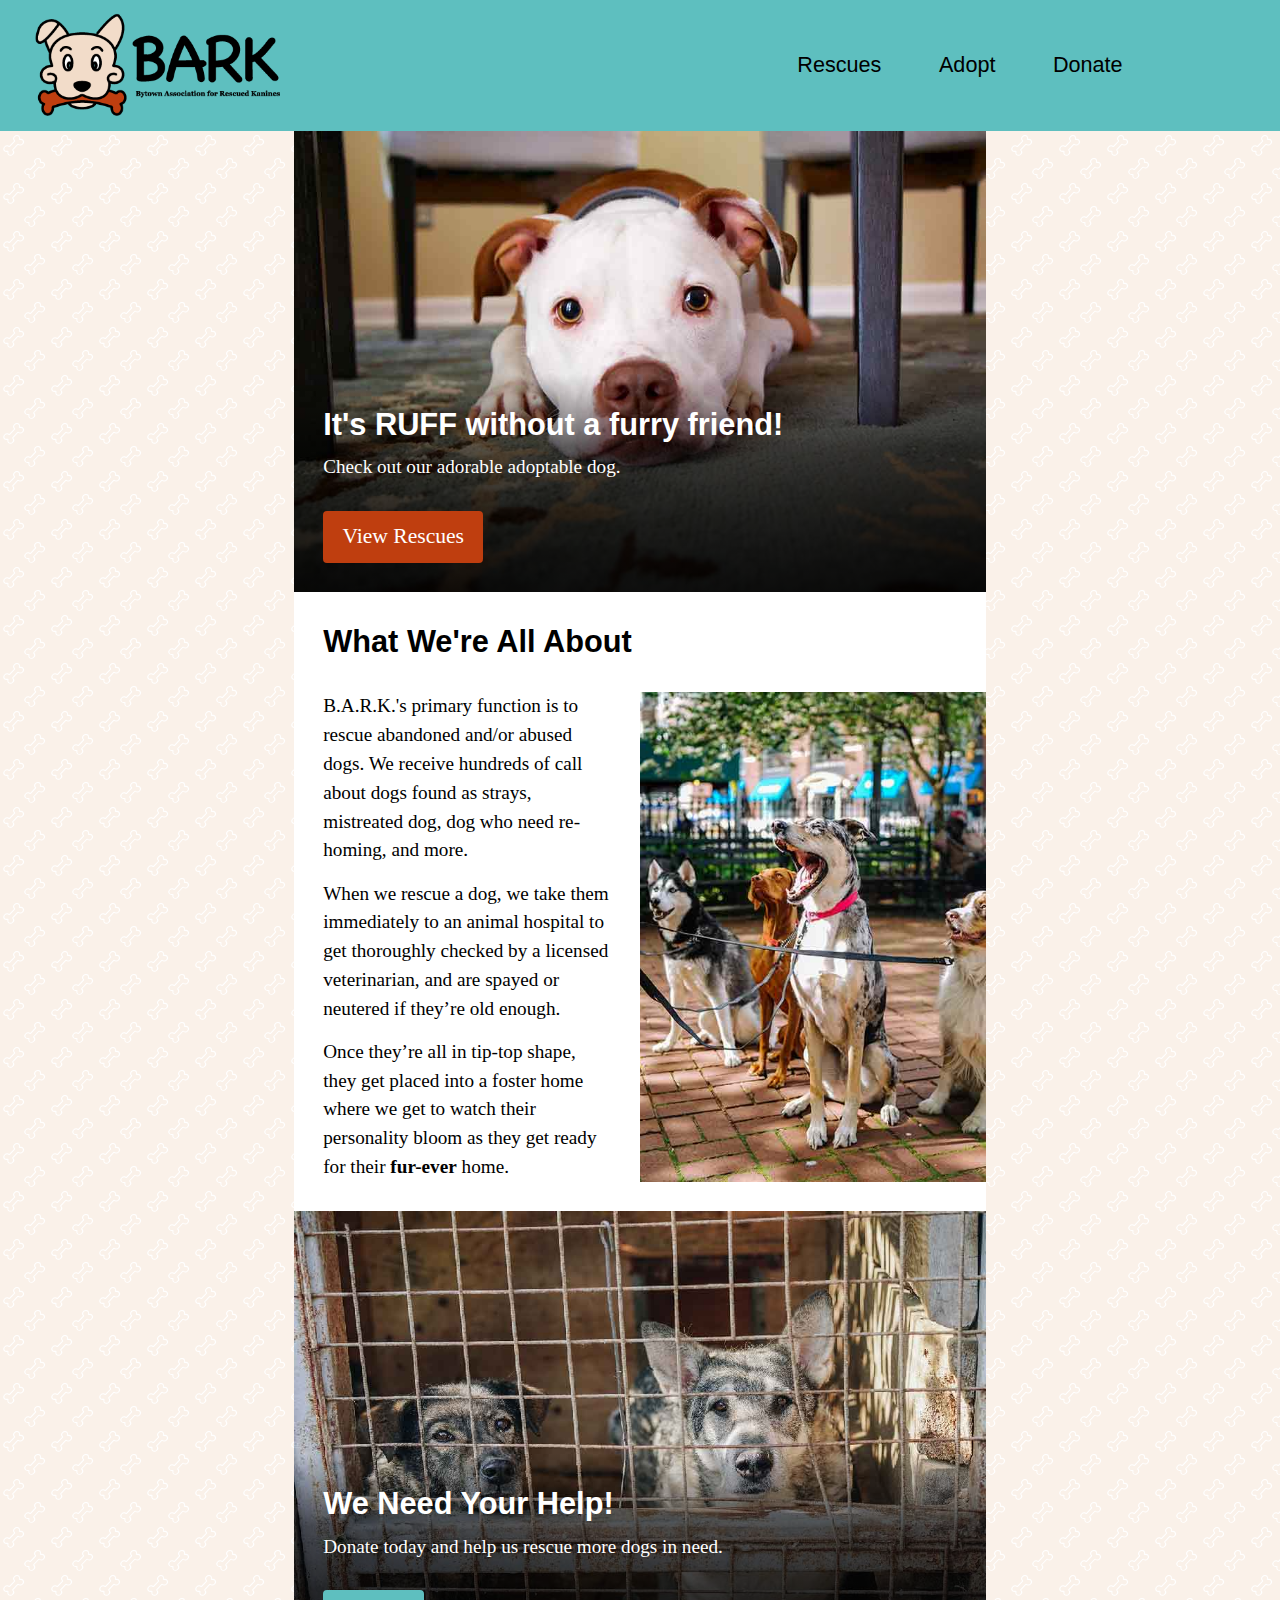
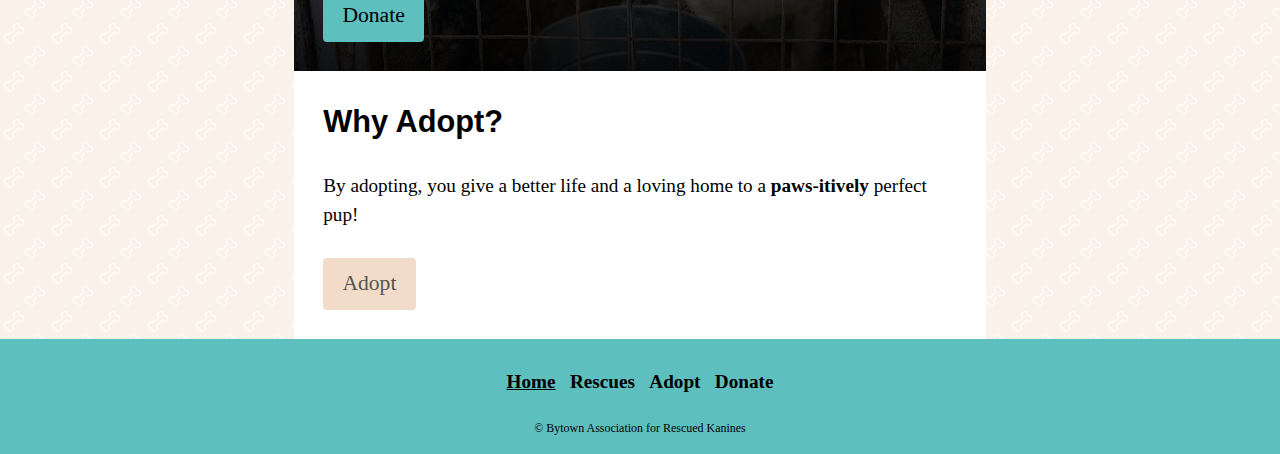
<file: index.html>
<!DOCTYPE html>
<html lang="en-ca">
<head>
  <meta charset="utf-8">
  <title>BARK Ottawa • Home</title>
  <meta name="viewport" content="width=device-width,initial-scale=1">
  <link rel="shortcut icon" href="favicon.ico">
  <link rel="icon" type="image/png" href="favicon-196.png">
  <link href="css/modules.css" rel="stylesheet">
  <link href="css/grid.css" rel="stylesheet">
  <link href="css/type.css" rel="stylesheet">
  <link href="css/main.css" rel="stylesheet">
</head>
<body>

  <ul class="skip-links">
    <li><a href="#nav">Jump to navigation</a></li>
    <li><a href="#main">Jump to main content</a></li>
    <li><a href="#footer">Jump to footer content</a></li>
  </ul>

  <header class="masthead" role="banner">
    <div class="grid">
      <div class="unit xs-1 s-1 m-1-3 l-1-4 gutter">
        <a href="index.html" tabindex="0"><img class="img-flex" src="images/bark-logo.png" alt="BARK logo"></a>
      </div>

      <nav class="unit xs-1 s-1 m-2-3 unit-push-l-1-4 l-1-2 nav center-content-horizontal" id="nav" role="navigation" tabindex="0">
        <ul class="list-group-inline push-0">
          <li><a class="gutter pad-t-1-2 pad-b-1-2 block mega" href="rescues.html" tabindex="0">Rescues</a></li>
          <li><a class="gutter pad-t-1-2 pad-b-1-2 block mega" href="adopt.html" tabindex="0">Adopt</a></li>
          <li><a class="gutter pad-t-1-2 pad-b-1-2 block mega" href="#" tabindex="0">Donate</a></li>
        </ul>
      </nav>
    </div>
  </header>

  <main class="max-length" id="main" role="main" tabindex="0">
    <section class="rescue-section" tabindex="0">
      <div class="rescue-background">
        <div class="embed embed-3by2">
          <img class="embed-item img-flex" src="images/rescue-img.jpg" alt="Staffy laying on floor pouting." aria-label="Staffy laying on floor pouting.">
        </div>

        <div class="gutter pad-t main-rescue-content pad-b">
          <h1 class="push-1-4 peta">It's RUFF without a furry friend!</h1>
          <p>Check out our adorable adoptable dog.</p>

          <a class="btn btn-ghost main-rescue-btn mega" href="rescues.html" tabindex="0">View Rescues</a>
        </div>
      </div>
    </section>

    <section class="pad-t pad-b" tabindex="0">
      <h2 class="gutter title">What We're All About</h2>

      <div class="grid">
        <div class="unit xs-1 s-1 m-1-2 l-1-2 gutter">
          <p class="push-1-2">B.A.R.K.'s primary function is to rescue abandoned and/or abused dogs. We receive hundreds of call about dogs found as strays, mistreated dog, dog who need re-homing, and more.</p>
          <p class="push-1-2">When we rescue a dog, we take them immediately to an animal hospital to get thoroughly checked by a licensed veterinarian, and are spayed or neutered if they’re old enough.</p>
          <p class="push-0">Once they’re all in tip-top shape, they get placed into a foster home where we get to watch their personality bloom as they get ready for their <em class="bold not-italic">fur-ever</em> home.</p>
        </div>

        <div class="unit xs-0 s-0 m-1-2 l-1-2 embed embed-3by2">
          <img class="embed-item img-flex about-image" src="images/about-img.jpg" alt="A bunch of different dogs on leaches." aria-label="A bunch of different dogs on leaches.">
        </div>
      </div>
    </section>

    <section class="donate-section" tabindex="0">
      <div>
        <div class="embed embed-3by2">
          <img class="embed-item img-flex" src="images/donate-img.jpg" alt="Two dogs in a cage." aria-label="Two dogs in a cage.">
        </div>

        <div class="gutter pad-t main-donate-content pad-b">
          <h2 class="push-1-4 title">We Need Your Help!</h2>
          <p>Donate today and help us rescue more dogs in need.</p>

          <a class="btn btn-ghost main-donate-btn mega" href="#" tabindex="0">Donate</a>
        </div>
      </div>
    </section>

    <section class="adopt-section pad-t pad-b gutter" tabindex="0">
      <div>
        <h2 class="title">Why Adopt?</h2>
        <p>By adopting, you give a better life and a loving home to a <em class="bold not-italic">paws-itively</em> perfect pup!</p>

        <a class="btn btn-ghost main-adopt-btn mega" href="adopt.html" tabindex="0">Adopt</a>
      </div>
    </section>
  </main>

  <footer class="footer pad-t pad-b-1-2 gutter center-content" id="footer" role="contentinfo" tabindex="0">
    <nav class="footer-nav">
      <ul class="list-group-inline push-3-4">
        <li><a class="current-footer gutter-1-4 bold" href="index.html">Home</a></li>
        <li><a class="gutter-1-4 bold" href="rescues.html">Rescues</a></li>
        <li><a class="gutter-1-4 bold" href="adopt.html">Adopt</a></li>
        <li><a class="gutter-1-4 bold" href="#">Donate</a></li>
      </ul>
    </nav>

    <small class="pico">© Bytown Association for Rescued Kanines</small>
  </footer>
</body>
</html>
</file>
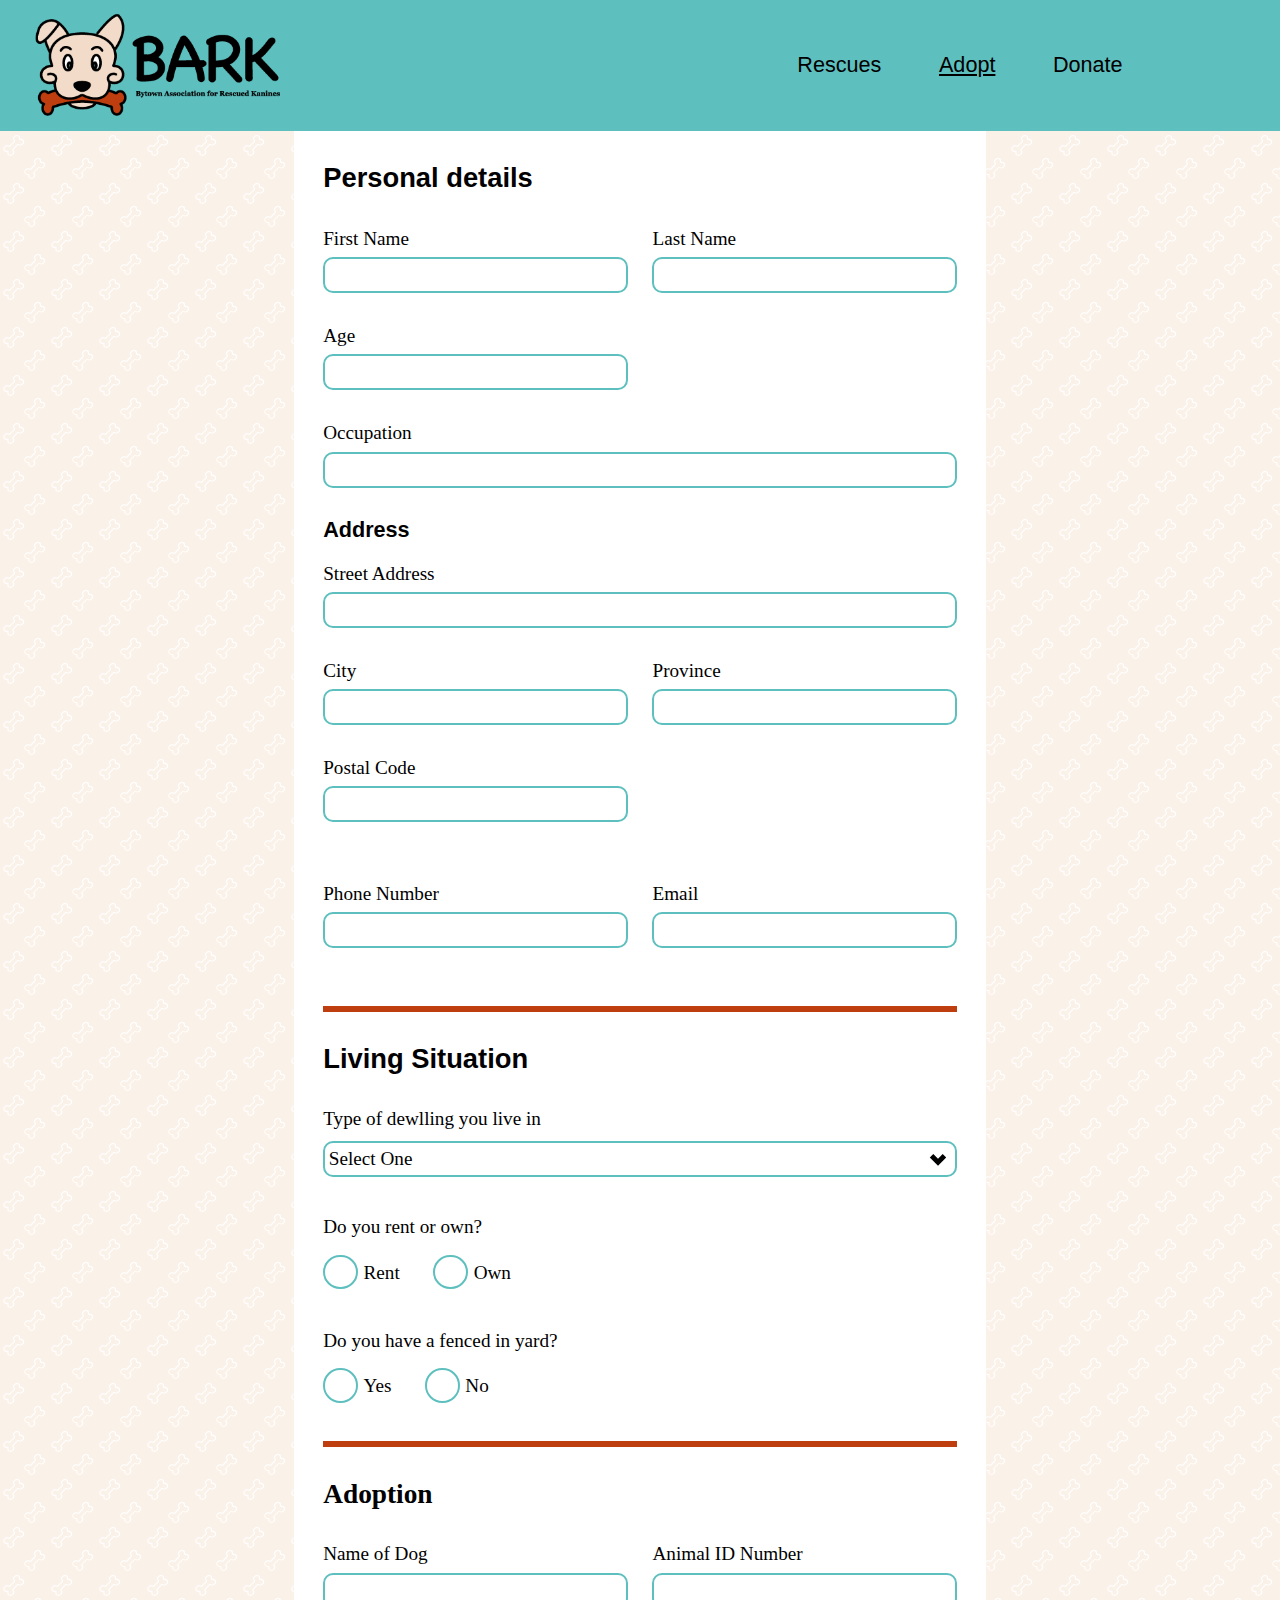
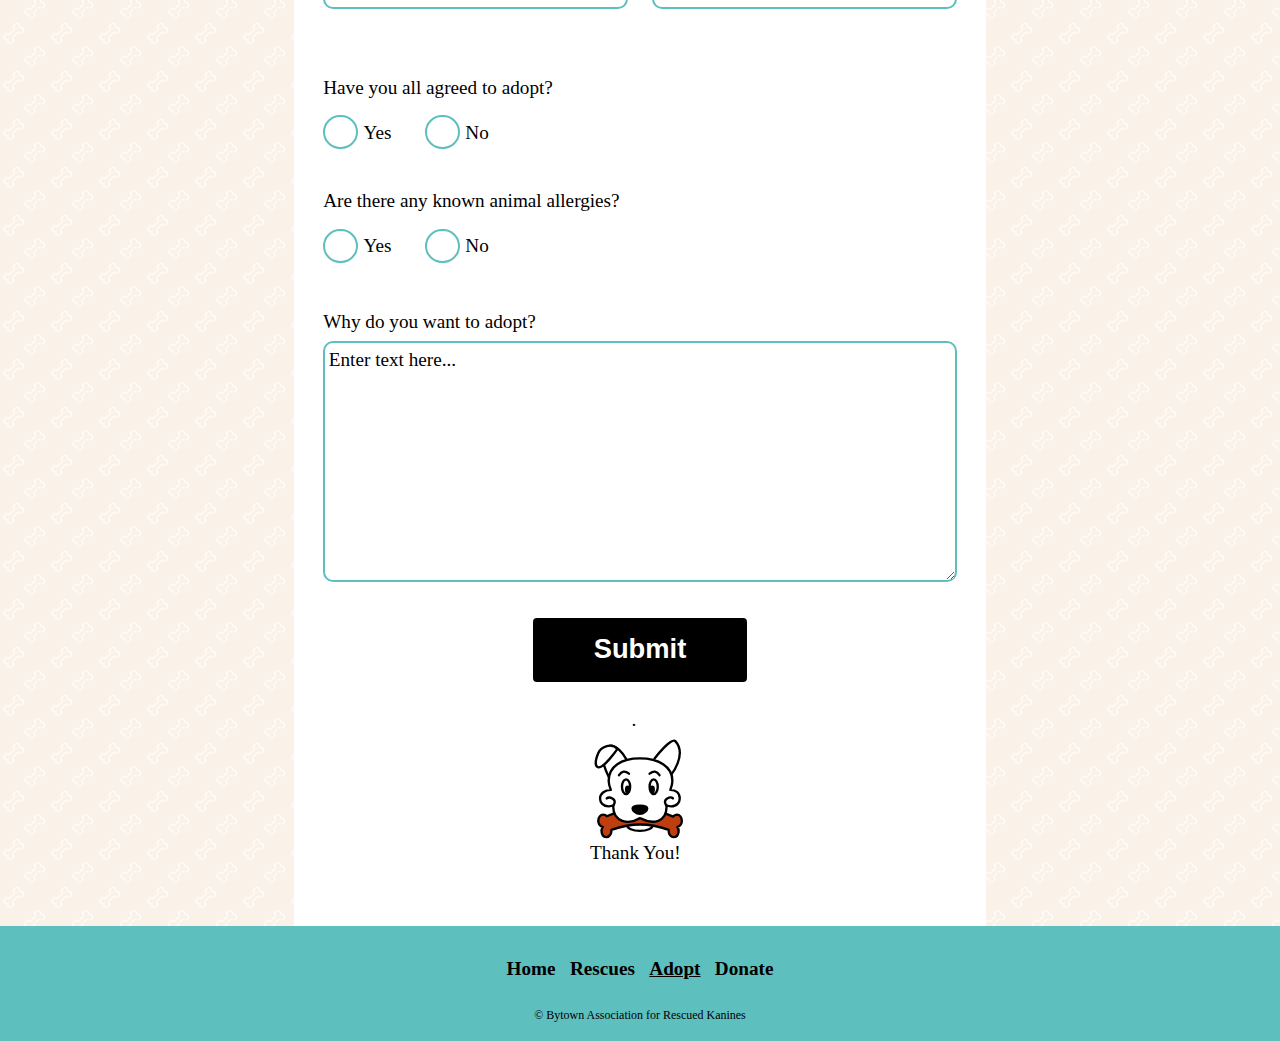
<file: adopt.html>
<!DOCTYPE html>
<html lang="en-ca">
<head>
  <meta charset="utf-8">
  <title>BARK Ottawa • Adopt</title>
  <meta name="viewport" content="width=device-width,initial-scale=1">
  <link rel="shortcut icon" href="favicon.ico">
  <link rel="icon" type="image/png" href="favicon-196.png">
  <link href="css/modules.css" rel="stylesheet">
  <link href="css/grid.css" rel="stylesheet">
  <link href="css/type.css" rel="stylesheet">
  <link href="css/main.css" rel="stylesheet">
</head>
<body>

  <ul class="skip-links">
    <li><a href="#nav">Jump to navigation</a></li>
    <li><a href="#main">Jump to main content</a></li>
    <li><a href="#footer">Jump to footer content</a></li>
  </ul>

  <header class="masthead" role="banner">
    <div class="grid">
      <div class="unit xs-1 s-1 m-1-3 l-1-4 gutter">
        <a href="index.html" tabindex="0"><img class="img-flex" src="images/bark-logo.png" alt="BARK logo"></a>
      </div>

      <nav class="unit xs-1 s-1 m-2-3 unit-push-l-1-4 l-1-2 nav center-content-horizontal" id="nav" role="navigation" tabindex="0">
        <ul class="list-group-inline push-0">
          <li><a class="gutter pad-t-1-2 pad-b-1-2 block mega" href="rescues.html">Rescues</a></li>
          <li><a class="current gutter pad-t-1-2 pad-b-1-2 block mega" href="adopt.html">Adopt</a></li>
          <li><a class="gutter pad-t-1-2 pad-b-1-2 block mega" href="#">Donate</a></li>
        </ul>
      </nav>
    </div>
  </header>

  <main class="max-length" id="main" role="main" tabindex="0">
    <div class="embed embed-3by2 hidden">
      <img class="embed-item img-flex" src="images/bark-logo.png" alt="#">
    </div>

    <section class="gutter pad-t" tabindex="0">
      <div>
        <form class="push-0" role="search" method="POST" action="https://formspree.io/jodo0083@algonquinlive.com">
          <fieldset class="push-3-4">
            <legend class="push-3-4 tera title" tabindex="0">Personal details</legend>

            <div class="grid">
              <div class="unit xs-1 s-1 m-1-2 l-1-2 push pad-r">
                <label class="push-1-8 kilo" for="name-f">First Name</label>
                <input id="name-f" name="name" required tabindex="0">
              </div>

              <div class="unit xs-1 s-1 m-1-2 l-1-2 push pad-l">
                <label class="push-1-8 kilo" for="name-l">Last Name</label>
                <input id="name-l" name="name" required tabindex="0">
              </div>

              <div class="unit xs-1 s-1 m-1-2 l-1-2 push pad-r">
                <label class="push-1-8 kilo" for="age">Age</label>
                <input id="age" name="age" required tabindex="0">
              </div>

              <div class="unit xs-1 s-1 m-1 l-1 push">
                <label class="push-1-8 kilo" for="work">Occupation</label>
                <input id="work" name="work" required tabindex="0">
              </div>

              <div class="unit xs-1 s-1 m-1 l-1 push">
                <h1 class="push-1-2 mega">Address</h1>
                <div class="grid">
                  <div class="unit xs-1 s-1 m-1 l-1 push">
                    <label class="push-1-8 kilo" for="street">Street Address</label>
                    <input id="street" name="street" required tabindex="0">
                  </div>

                  <div class="unit xs-1 s-1 m-1-2 l-1-2 push pad-r">
                    <label class="push-1-8 kilo" for="city">City</label>
                    <input id="city" name="city" required tabindex="0">
                  </div>

                  <div class="unit xs-1 s-1 m-1-2 l-1-2 push pad-l">
                    <label class="push-1-8 kilo" for="province">Province</label>
                    <input id="province" name="province" required tabindex="0">
                  </div>

                  <div class="unit xs-1 s-1 m-1-2 l-1-2 push pad-r">
                    <label class="push-1-8 kilo" for="postal">Postal Code</label>
                    <input id="postal" name="postal" required tabindex="0">
                  </div>
                </div>
              </div>

              <div class="unit xs-1 s-1 m-1-2 l-1-2 push pad-r">
                <label class="push-1-8 kilo" for="tel">Phone Number</label>
                <input id="tel" type="tel" name="tel" required tabindex="0">
              </div>

              <div class="unit xs-1 s-1 m-1-2 l-1-2 push pad-l">
                <label class="push-1-8 kilo" for="email">Email</label>
                <input id="email" type="email" name="email" required tabindex="0">
              </div>
            </div>
          </fieldset>

          <hr>

          <fieldset class="push">
            <legend class="push-3-4 tera title">Living Situation</legend>

            <div>
              <label class="push-1-4 kilo" for="dewlling">Type of dewlling you live in</label>
              <select id="dewlling" name="dewlling" tabindex="0">
                <option>Select One</option>
                <option>House</option>
                <option>Apartment</option>
                <option>Condo</option>
              </select>
            </div>
          </fieldset>

          <fieldset class="push">
            <legend class="push-1-4 kilo not-bold">Do you rent or own?</legend>
            <div>
              <input id="rent" type="radio" name="rent-own" tabindex="0">
              <label class="push-r" for="rent">Rent</label>

              <input id="own" type="radio" name="rent-own" tabindex="0">
              <label class="push-r" for="own">Own</label>
            </div>
          </fieldset>

          <fieldset class="push">
            <legend class="push-1-4 kilo not-bold">Do you have a fenced in yard?</legend>
            <div>
              <input id="yes" type="radio" name="yard" tabindex="0">
              <label class="push-r" for="yes">Yes</label>

              <input id="no" type="radio" name="yard" tabindex="0">
              <label class="push-r" for="no">No</label>
            </div>
          </fieldset>

          <hr>

          <div class="grid">
            <fieldset class="unit xs-1 s-1 m-1 l-1">
              <legend class="push-3-4 tera">Adoption</legend>

              <div class="grid">
                <div class="unit xs-1 s-1 m-1-2 l-1-2 push pad-r">
                  <label class="push-1-8 kilo" for="dog-name">Name of Dog</label>
                  <input id="dog-name" name="name" required tabindex="0">
                </div>

                <div class="unit xs-1 s-1 m-1-2 l-1-2 push pad-l">
                  <label class="push-1-8 kilo" for="dog-id">Animal ID Number</label>
                  <input id="dog-id" name="name" required tabindex="0">
                </div>
              </div>
            </fieldset>

            <fieldset class="unit xs-1 s-1 m-1 l-1 push">
              <legend class="push-1-4 kilo not-bold">Have you all agreed to adopt?</legend>
              <div>
                <input id="yes-adopt" type="radio" name="agree-adopt" tabindex="0">
                <label class="push-r" for="yes-adopt">Yes</label>

                <input id="no-adopt" type="radio" name="agree-adopt" tabindex="0">
                <label class="push-r" for="no-adopt">No</label>
              </div>
            </fieldset>

            <fieldset class="unit xs-1 s-1 m-1 l-1 push">
              <legend class="push-1-4 kilo not-bold">Are there any known animal allergies?</legend>
              <div>
                <input id="yes-all" type="radio" name="allergies" tabindex="0">
                <label class="push-r" for="yes-all">Yes</label>

                <input id="no-all" type="radio" name="allergies" tabindex="0">
                <label class="push-r" for="no-all">No</label>
              </div>
            </fieldset>

            <fieldset class="unit xs-1 s-1 m-1 l-1 push">
              <legend class="hidden">Hidden</legend>
              <label class="push-1-8 kilo not-bold" for="why-adopt" aria-label="Why do you want to adopt?">Why do you want to adopt?</label>
              <textarea id="why-adopt" rows="8" cols="50" name="comment" tabindex="0">Enter text here...</textarea>
            </fieldset>
          </div>

          <div class="center-content pad-b">
            <button class="btn submit-btn bold tera gutter-2" type="submit" tabindex="0">Submit</button>
            <input type="hidden" name="_subject" value="Adoption Inquiry">
          </div>
        </form>
      </div>

      <div class="pad-b">
        <ul>
          <li class="center-content">
            <a class="block thanks" href="index.html" tabindex="0">
              <i class="icon i-96">
                <img class="img-flex dog-icon" src="images/dog-icon.svg" alt="BARK icon">
              </i>
              <span>Thank You!</span>
            </a>
          </li>
        </ul>
      </div>
    </section>
  </main>

  <footer class="footer pad-t pad-b-1-2 gutter center-content" id="footer" role="contentinfo" tabindex="0">
    <nav class="footer-nav">
      <ul class="list-group-inline push-3-4">
        <li><a class="gutter-1-4 bold" href="index.html">Home</a></li>
        <li><a class="gutter-1-4 bold" href="rescues.html">Rescues</a></li>
        <li><a class="current-footer gutter-1-4 bold" href="adopt.html">Adopt</a></li>
        <li><a class="gutter-1-4 bold" href="#">Donate</a></li>
      </ul>
    </nav>

    <small class="pico">© Bytown Association for Rescued Kanines</small>
  </footer>
</body>
</html>
</file>
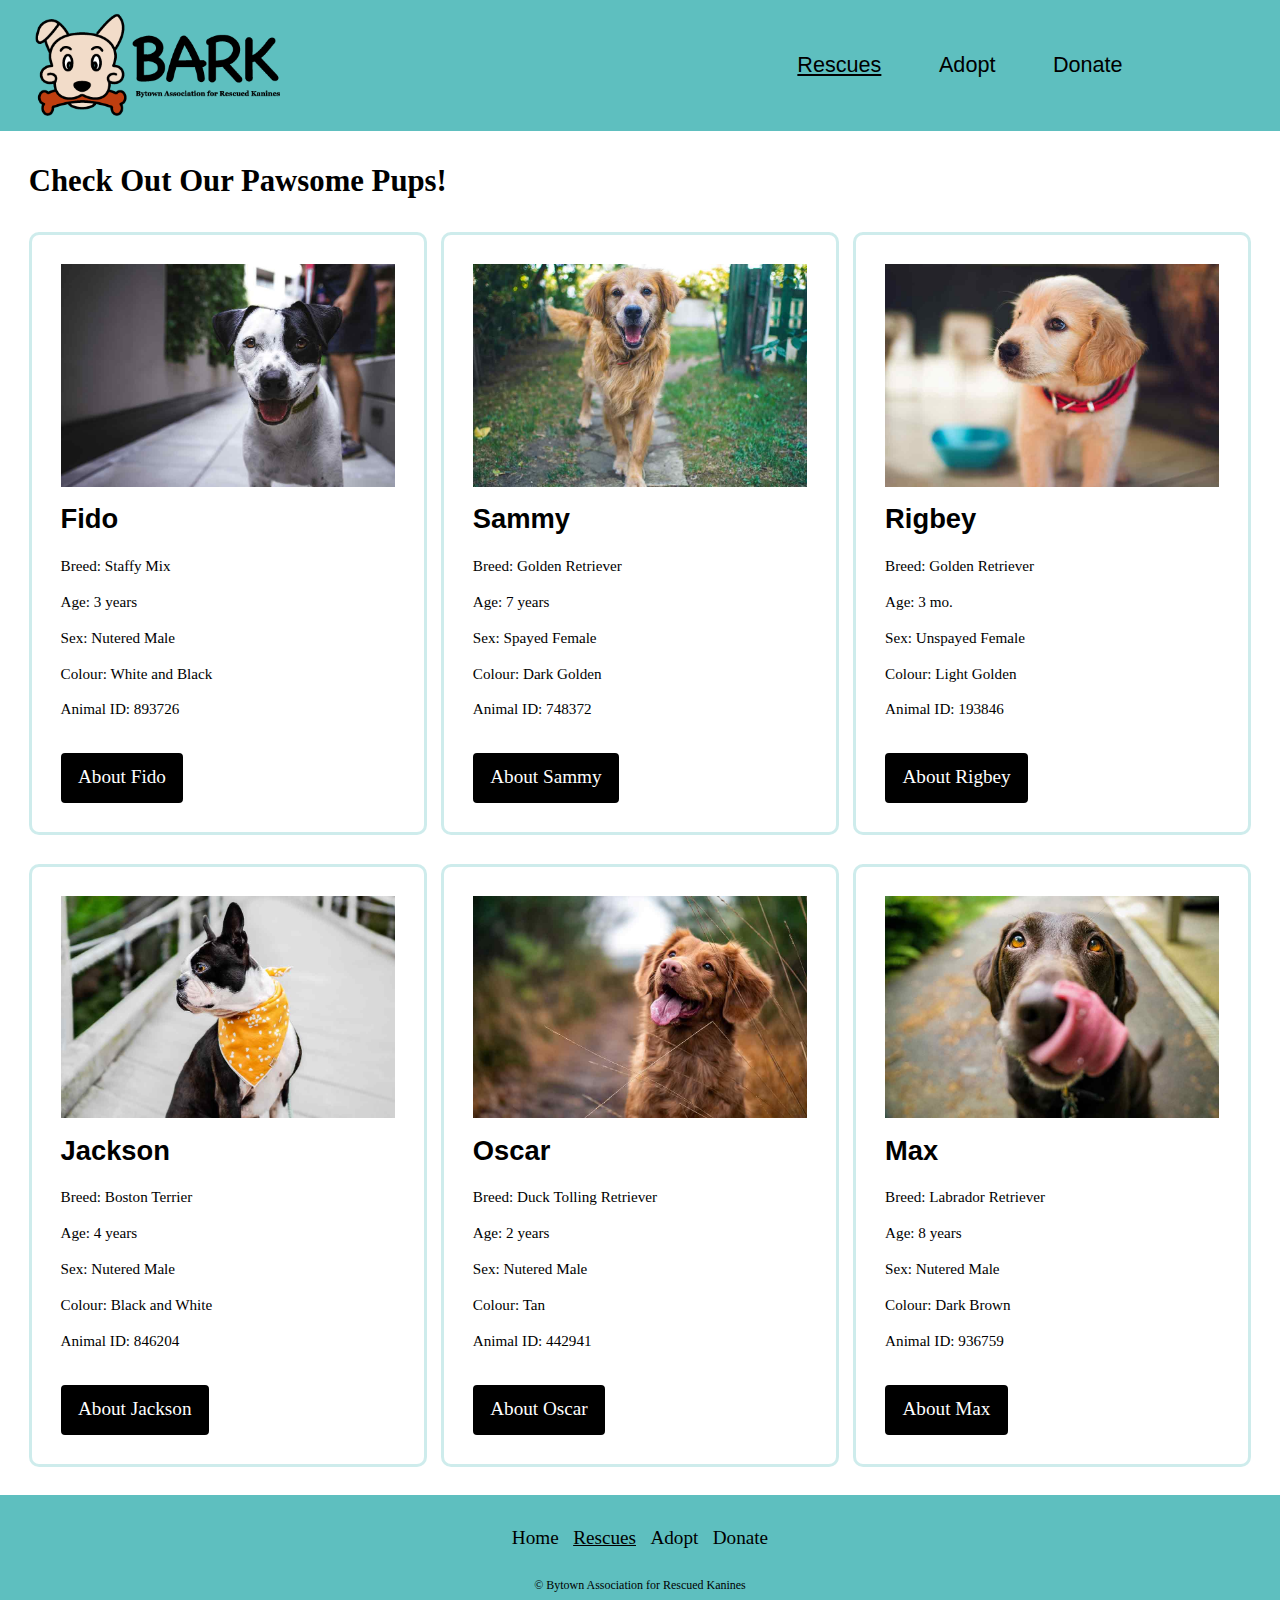
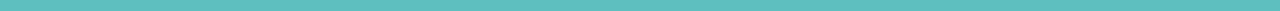
<file: rescue.html>
<!DOCTYPE html>
<html lang="en-ca">
<head>
  <meta charset="utf-8">
  <title>BARK Ottawa • Rescues</title>
  <meta name="viewport" content="width=device-width,initial-scale=1">
  <link rel="shortcut icon" href="favicon.ico">
  <link rel="icon" type="image/png" href="favicon-196.png">
  <link href="css/moduels.css" rel="stylesheet">
  <link href="css/grid.css" rel="stylesheet">
  <link href="css/type.css" rel="stylesheet">
  <link href="css/main.css" rel="stylesheet">
</head>
<body>

  <ul class="skip-links">
    <li><a href="#nav">Jump to navigation</a></li>
    <li><a href="#main">Jump to main content</a></li>
    <li><a href="#footer">Jump to footer content</a></li>
  </ul>

  <header class="masthead">
    <div class="grid">
      <div class="unit xs-1 s-1 m-1-3 l-1-4 gutter">
        <a href="index.html"><img class="img-flex" src="images/bark-logo.png" alt="BARK logo"></a>
      </div>

      <nav class="unit xs-1 s-1 m-2-3 unit-push-l-1-4 l-1-2 nav center-content-horizontal">
        <ul class="list-group-inline push-0">
          <li><a class="current gutter pad-t-1-2 pad-b-1-2 block mega" href="rescue.html">Rescues</a></li>
          <li><a class="gutter pad-t-1-2 pad-b-1-2 block mega" href="adopt.html">Adopt</a></li>
          <li><a class="gutter pad-t-1-2 pad-b-1-2 block mega" href="#">Donate</a></li>
        </ul>
      </nav>
    </div>
  </header>

  <main class="pad-t">
    <h2 class="push gutter">Check Out Our Pawsome Pups!</h2>

    <div class="grid gutter-3-4">
      <section class="unit xs-1 s-1 m-1-2 l-1-3 push gutter-1-4">
        <div class="island pup-cards">
          <div>
            <img class="img-flex dog-images" src="images/pup-1.jpg" alt="Image of a Staffy mix dog.">
          </div>

          <div class="pad-t-1-2">
            <h3 class="push-1-2">Fido</h3>
            <p class="push-1-4 micro">Breed: Staffy Mix</p>
            <p class="push-1-4 micro">Age: 3 years</p>
            <p class="push-1-4 micro">Sex: Nutered Male</p>
            <p class="push-1-4 micro">Colour: White and Black</p>
            <p class="push micro">Animal ID: 893726</p>

            <div>
              <a class="btn btn-ghost rescue-about-btn" href="#">About Fido</a>
            </div>
          </div>
        </div>
      </section>

      <section class="unit xs-1 s-1 m-1-2 l-1-3 push gutter-1-4">
        <div class="island pup-cards">
          <div>
            <img class="img-flex dog-images" src="images/pup-2.jpg" alt="Image of a Golden Retriever.">
          </div>

          <div class="pad-t-1-2">
            <h3 class="push-1-2">Sammy</h3>
            <p class="push-1-4 micro">Breed: Golden Retriever</p>
            <p class="push-1-4 micro">Age: 7 years</p>
            <p class="push-1-4 micro">Sex: Spayed Female</p>
            <p class="push-1-4 micro">Colour: Dark Golden</p>
            <p class="push micro">Animal ID: 748372</p>

            <div>
              <a class="btn btn-ghost rescue-about-btn" href="#">About Sammy</a>
            </div>
          </div>
        </div>
      </section>

      <section class="unit xs-1 s-1 m-1-2 l-1-3 push gutter-1-4">
        <div class="island pup-cards">
          <div>
            <img class="img-flex dog-images" src="images/pup-3.jpg" alt="Image of a Golden Retriever puppy.">
          </div>

          <div class="pad-t-1-2">
            <h3 class="push-1-2">Rigbey</h3>
            <p class="push-1-4 micro">Breed: Golden Retriever</p>
            <p class="push-1-4 micro">Age: 3 mo.</p>
            <p class="push-1-4 micro">Sex: Unspayed Female</p>
            <p class="push-1-4 micro">Colour: Light Golden</p>
            <p class="push micro">Animal ID: 193846</p>

            <div>
              <a class="btn btn-ghost rescue-about-btn" href="#">About Rigbey</a>
            </div>
          </div>
        </div>
      </section>

      <section class="unit xs-1 s-1 m-1-2 l-1-3 push gutter-1-4">
        <div class="island pup-cards">
          <div>
            <img class="img-flex dog-images" src="images/pup-4.jpg" alt="Image of a Boston Terrier.">
          </div>

          <div class="pad-t-1-2">
            <h3 class="push-1-2">Jackson</h3>
            <p class="push-1-4 micro">Breed: Boston Terrier</p>
            <p class="push-1-4 micro">Age: 4 years</p>
            <p class="push-1-4 micro">Sex: Nutered Male</p>
            <p class="push-1-4 micro">Colour: Black and White</p>
            <p class="push micro">Animal ID: 846204</p>

            <div>
              <a class="btn btn-ghost rescue-about-btn" href="#">About Jackson</a>
            </div>
          </div>
        </div>
      </section>

      <section class="unit xs-1 s-1 m-1-2 l-1-3 push gutter-1-4">
        <div class="island pup-cards">
          <div>
            <img class="img-flex dog-images" src="images/pup-5.jpg" alt="Image of a Duck Tolling Retriever.">
          </div>

          <div class="pad-t-1-2">
            <h3 class="push-1-2">Oscar</h3>
            <p class="push-1-4 micro">Breed: Duck Tolling Retriever</p>
            <p class="push-1-4 micro">Age: 2 years</p>
            <p class="push-1-4 micro">Sex: Nutered Male</p>
            <p class="push-1-4 micro">Colour: Tan</p>
            <p class="push micro">Animal ID: 442941</p>

            <div>
              <a class="btn btn-ghost rescue-about-btn" href="#">About Oscar</a>
            </div>
          </div>
        </div>
      </section>

      <section class="unit xs-1 s-1 m-1-2 l-1-3 push gutter-1-4">
        <div class="island pup-cards">
          <div>
            <img class="img-flex dog-images" src="images/pup-6.jpg" alt="Image of a chocolate Lab.">
          </div>

          <div class="pad-t-1-2">
            <h3 class="push-1-2">Max</h3>
            <p class="push-1-4 micro">Breed: Labrador Retriever</p>
            <p class="push-1-4 micro">Age: 8 years</p>
            <p class="push-1-4 micro">Sex: Nutered Male</p>
            <p class="push-1-4 micro">Colour: Dark Brown</p>
            <p class="push micro">Animal ID: 936759</p>

            <div>
              <a class="btn btn-ghost rescue-about-btn" href="#">About Max</a>
            </div>
          </div>
        </div>
      </section>
    </div>
  </main>

  <footer class="footer pad-t pad-b-1-2 gutter center-content">
    <nav class="footer-nav">
      <ul class="list-group-inline push-3-4">
        <li><a class="gutter-1-4" href="index.html">Home</a></li>
        <li><a class="current-footer gutter-1-4" href="rescue.html">Rescues</a></li>
        <li><a class="gutter-1-4" href="adopt.html">Adopt</a></li>
        <li><a class="gutter-1-4" href="#">Donate</a></li>
      </ul>
    </nav>

    <small class="pico">© Bytown Association for Rescued Kanines</small>
  </footer>
</body>
</html>
</file>
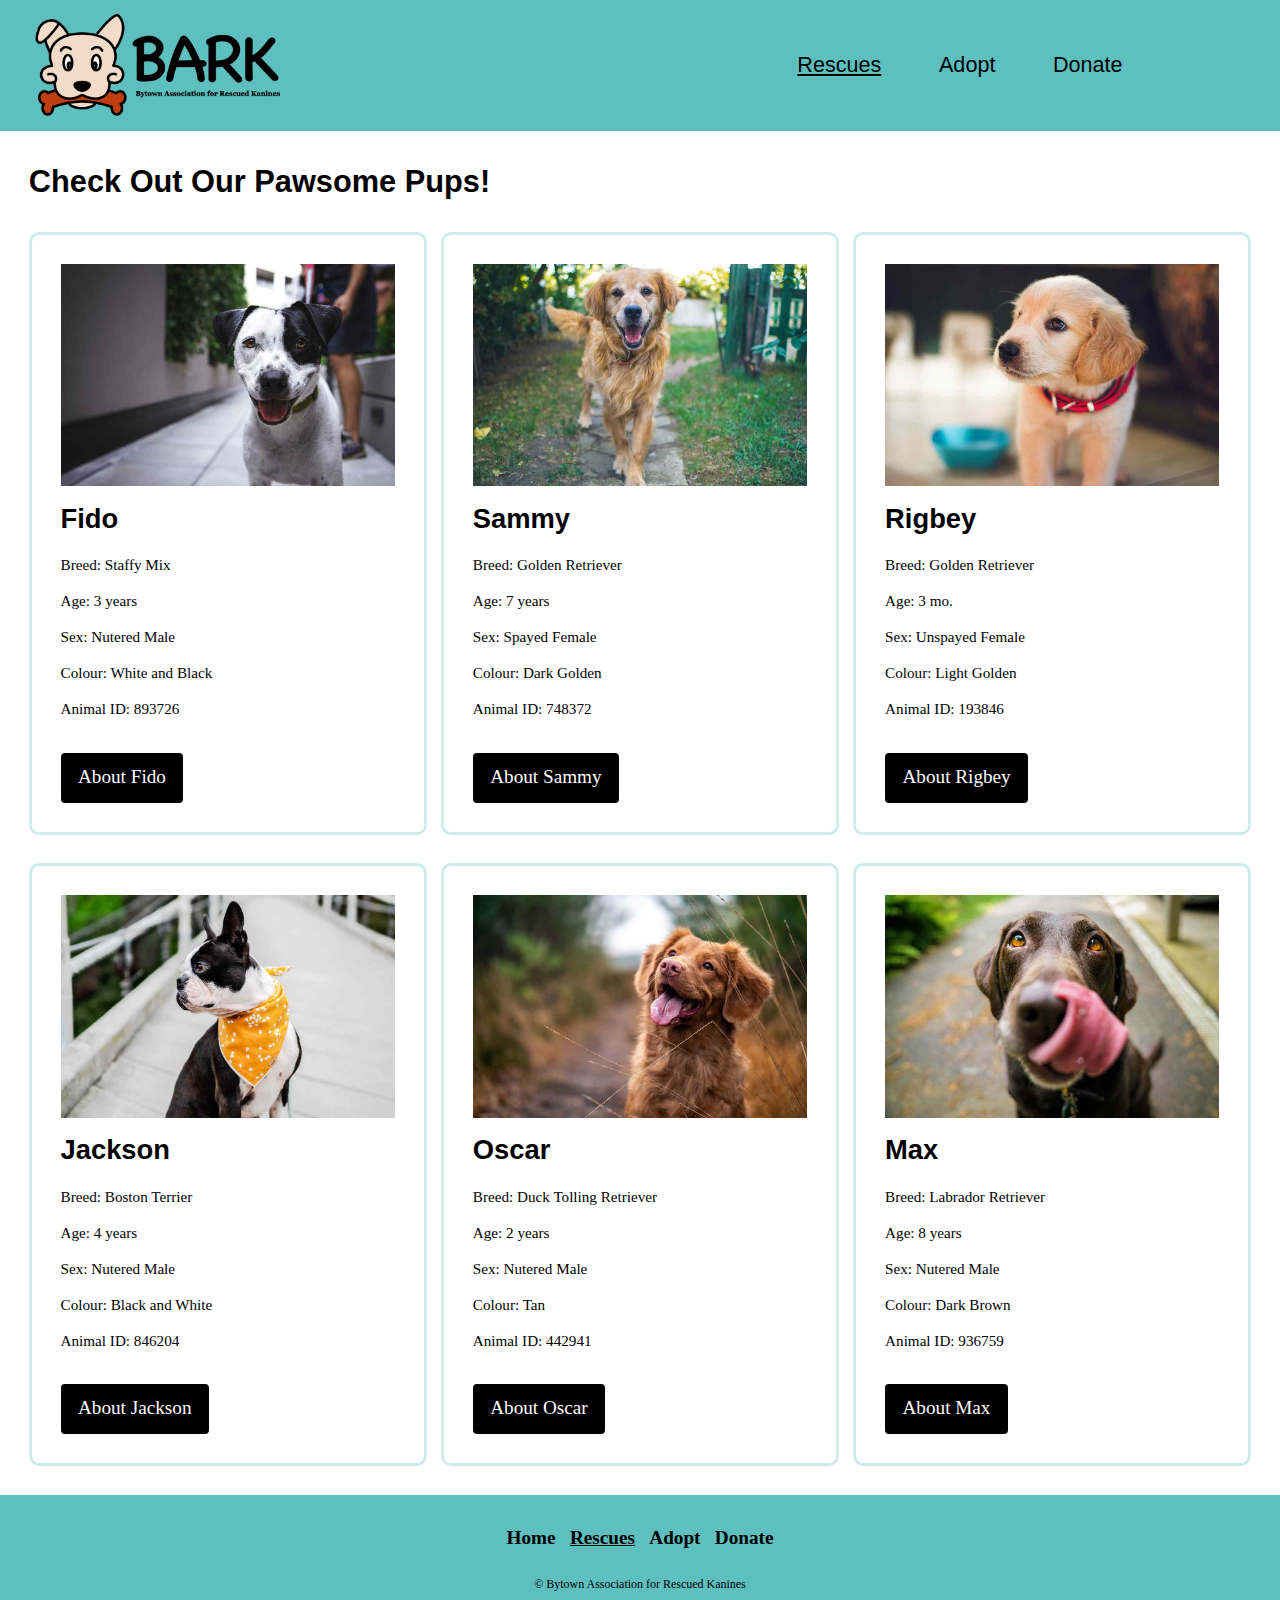
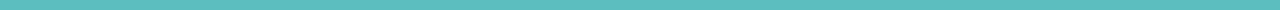
<file: rescues.html>
<!DOCTYPE html>
<html lang="en-ca">
<head>
  <meta charset="utf-8">
  <title>BARK Ottawa • Rescues</title>
  <meta name="viewport" content="width=device-width,initial-scale=1">
  <link rel="shortcut icon" href="favicon.ico">
  <link rel="icon" type="image/png" href="favicon-196.png">
  <link href="css/modules.css" rel="stylesheet">
  <link href="css/grid.css" rel="stylesheet">
  <link href="css/type.css" rel="stylesheet">
  <link href="css/main.css" rel="stylesheet">
</head>
<body>

  <ul class="skip-links">
    <li><a href="#nav">Jump to navigation</a></li>
    <li><a href="#main">Jump to main content</a></li>
    <li><a href="#footer">Jump to footer content</a></li>
  </ul>

  <header class="masthead" role="banner">
    <div class="grid">
      <div class="unit xs-1 s-1 m-1-3 l-1-4 gutter">
        <a href="index.html" tabindex="0"><img class="img-flex" src="images/bark-logo.png" alt="BARK logo"></a>
      </div>

      <nav class="unit xs-1 s-1 m-2-3 unit-push-l-1-4 l-1-2 nav center-content-horizontal" id="nav" role="navigation" tabindex="0">
        <ul class="list-group-inline push-0">
          <li><a class="current gutter pad-t-1-2 pad-b-1-2 block mega" href="rescues.html">Rescues</a></li>
          <li><a class="gutter pad-t-1-2 pad-b-1-2 block mega" href="adopt.html">Adopt</a></li>
          <li><a class="gutter pad-t-1-2 pad-b-1-2 block mega" href="#">Donate</a></li>
        </ul>
      </nav>
    </div>
  </header>

  <main class="pad-t" id="main" role="main" tabindex="0">
    <h1 class="push gutter peta">Check Out Our Pawsome Pups!</h1>

    <div class="grid gutter-3-4">
      <section class="unit xs-1 s-1 m-1-2 l-1-3 push gutter-1-4" tabindex="0">
        <div class="island pup-cards">
          <div class="embed embed-3by2">
            <img class="embed-item img-flex dog-images" src="images/pup-1.jpg" alt="Image of a Staffy mix dog." aria-label="Image of a Staffy mix dog.">
          </div>

          <div class="pad-t-1-2">
            <h2 class="title push-1-2 tera">Fido</h2>
            <p class="push-1-4 micro">Breed: Staffy Mix</p>
            <p class="push-1-4 micro">Age: 3 years</p>
            <p class="push-1-4 micro">Sex: Nutered Male</p>
            <p class="push-1-4 micro">Colour: White and Black</p>
            <p class="push micro">Animal ID: 893726</p>

            <div>
              <a class="btn btn-ghost rescue-about-btn" href="#" tabindex="0">About Fido</a>
            </div>
          </div>
        </div>
      </section>

      <section class="unit xs-1 s-1 m-1-2 l-1-3 push gutter-1-4" tabindex="0">
        <div class="island pup-cards">
          <div class="embed embed-3by2">
            <img class="embed-item img-flex dog-images" src="images/pup-2.jpg" alt="Image of a Golden Retriever." aria-label="Image of a Golden Retriever.">
          </div>

          <div class="pad-t-1-2">
            <h2 class="title push-1-2 tera">Sammy</h2>
            <p class="push-1-4 micro">Breed: Golden Retriever</p>
            <p class="push-1-4 micro">Age: 7 years</p>
            <p class="push-1-4 micro">Sex: Spayed Female</p>
            <p class="push-1-4 micro">Colour: Dark Golden</p>
            <p class="push micro">Animal ID: 748372</p>

            <div>
              <a class="btn btn-ghost rescue-about-btn" href="#" tabindex="0">About Sammy</a>
            </div>
          </div>
        </div>
      </section>

      <section class="unit xs-1 s-1 m-1-2 l-1-3 push gutter-1-4" tabindex="0">
        <div class="island pup-cards">
          <div class="embed embed-3by2">
            <img class="embed-item img-flex dog-images" src="images/pup-3.jpg" alt="Image of a Golden Retriever puppy." aria-label="Image of a Golden Retriever puppy.">
          </div>

          <div class="pad-t-1-2">
            <h2 class="title push-1-2 tera">Rigbey</h2>
            <p class="push-1-4 micro">Breed: Golden Retriever</p>
            <p class="push-1-4 micro">Age: 3 mo.</p>
            <p class="push-1-4 micro">Sex: Unspayed Female</p>
            <p class="push-1-4 micro">Colour: Light Golden</p>
            <p class="push micro">Animal ID: 193846</p>

            <div>
              <a class="btn btn-ghost rescue-about-btn" href="#" tabindex="0">About Rigbey</a>
            </div>
          </div>
        </div>
      </section>

      <section class="unit xs-1 s-1 m-1-2 l-1-3 push gutter-1-4" tabindex="0">
        <div class="island pup-cards">
          <div class="embed embed-3by2">
            <img class="embed-item img-flex dog-images" src="images/pup-4.jpg" alt="Image of a Boston Terrier." aria-label="Image of a Boston Terrier.">
          </div>

          <div class="pad-t-1-2">
            <h2 class="title push-1-2 tera">Jackson</h2>
            <p class="push-1-4 micro">Breed: Boston Terrier</p>
            <p class="push-1-4 micro">Age: 4 years</p>
            <p class="push-1-4 micro">Sex: Nutered Male</p>
            <p class="push-1-4 micro">Colour: Black and White</p>
            <p class="push micro">Animal ID: 846204</p>

            <div>
              <a class="btn btn-ghost rescue-about-btn" href="#" tabindex="0">About Jackson</a>
            </div>
          </div>
        </div>
      </section>

      <section class="unit xs-1 s-1 m-1-2 l-1-3 push gutter-1-4" tabindex="0">
        <div class="island pup-cards">
          <div class="embed embed-3by2">
            <img class="embed-item img-flex dog-images" src="images/pup-5.jpg" alt="Image of a Duck Tolling Retriever." aria-label="Image of a Duck Tolling Retriever.">
          </div>

          <div class="pad-t-1-2">
            <h2 class="title push-1-2 tera">Oscar</h2>
            <p class="push-1-4 micro">Breed: Duck Tolling Retriever</p>
            <p class="push-1-4 micro">Age: 2 years</p>
            <p class="push-1-4 micro">Sex: Nutered Male</p>
            <p class="push-1-4 micro">Colour: Tan</p>
            <p class="push micro">Animal ID: 442941</p>

            <div>
              <a class="btn btn-ghost rescue-about-btn" href="#" tabindex="0">About Oscar</a>
            </div>
          </div>
        </div>
      </section>

      <section class="unit xs-1 s-1 m-1-2 l-1-3 push gutter-1-4" tabindex="0">
        <div class="island pup-cards">
          <div class="embed embed-3by2">
            <img class="embed-item img-flex dog-images" src="images/pup-6.jpg" alt="Image of a chocolate Lab." aria-label="Image of a chocolate Lab.">
          </div>

          <div class="pad-t-1-2">
            <h2 class="title push-1-2 tera">Max</h2>
            <p class="push-1-4 micro">Breed: Labrador Retriever</p>
            <p class="push-1-4 micro">Age: 8 years</p>
            <p class="push-1-4 micro">Sex: Nutered Male</p>
            <p class="push-1-4 micro">Colour: Dark Brown</p>
            <p class="push micro">Animal ID: 936759</p>

            <div>
              <a class="btn btn-ghost rescue-about-btn" href="#" tabindex="0">About Max</a>
            </div>
          </div>
        </div>
      </section>
    </div>
  </main>

  <footer class="footer pad-t pad-b-1-2 gutter center-content" id="footer" role="contentinfo" tabindex="0">
    <nav class="footer-nav">
      <ul class="list-group-inline push-3-4">
        <li><a class="gutter-1-4 bold" href="index.html">Home</a></li>
        <li><a class="current-footer gutter-1-4 bold" href="rescues.html">Rescues</a></li>
        <li><a class="gutter-1-4 bold" href="adopt.html">Adopt</a></li>
        <li><a class="gutter-1-4 bold" href="#">Donate</a></li>
      </ul>
    </nav>

    <small class="pico">© Bytown Association for Rescued Kanines</small>
  </footer>
</body>
</html>
</file>
<file: css/modules.css>
/*
 * Modulifier || Code released under the UNLICENSE
 * Code under other copyrights & licenses listed below.
 * https://modulifier.web-dev.tools/#responsive;images;list-group;embed;media-object;icons;hidden;positioning;nice-lists;forms;buttons;accessibility;print
 */

@-moz-viewport { width: device-width; scale: 1; }
@-ms-viewport { width: device-width; scale: 1; }
@-o-viewport { width: device-width; scale: 1; }
@-webkit-viewport { width: device-width; scale: 1; }
@viewport { width: device-width; scale: 1; }

html {
  box-sizing: border-box;
  -moz-text-size-adjust: 100%;
  -ms-text-size-adjust: 100%;
  -webkit-text-size-adjust: 100%;
  text-size-adjust: 100%;
}

*, *::before, *::after {
  box-sizing: inherit;
}

body {
  margin: 0;
}

article,
aside,
details,
figcaption,
figure,
footer,
header,
main,
menu,
nav,
section,
summary {
  display: block;
}

details {
  cursor: pointer;
}

audio:not([controls]) {
  display: none;
  height: 0;
}

a,
area,
button,
input,
label,
select,
textarea,
[tabindex] {
  -ms-touch-action: manipulation;
  touch-action: manipulation;
}

img {
  border: 0;
}

.img-flex,
.img-flex img {
  display: block;
  width: 100%;
}

svg {
  fill: currentColor;
}

svg:not(:root) {
  overflow: hidden;
}

svg.img-flex {
  width: 100%;
  height: 100%;
}

.image-replacement, .ir {
  overflow: hidden;
  direction: ltr;
  text-align: left;
  text-indent: 100%;
  white-space: nowrap;
}

.list-group, .list-group-inline, .list-group--inline {
  padding-left: 0;
  list-style-type: none;
}

.list-group-inline::before,
.list-group-inline::after,
.list-group--inline::before,
.list-group--inline::after {
  content: "";
  display: table;
}

.list-group-inline::after,
.list-group--inline::after {
  clear: both;
}

.list-group-inline > li,
.list-group--inline > li {
  display: inline-block;
}

.embed {
  margin-left: 0;
  margin-right: 0;
  overflow: hidden;
  position: relative;
  width: 100%;
}

.embed-1by1, .embed--1by1 {
  padding-top: 100%; /* Square */
}

.embed-3by2, .embed--3by2 {
  padding-top: 66.6%; /* Classic 35 mm film & most digital photos, landscape */
}

.embed-item, .embed__item {
  min-height: 100%;
  left: 0;
  position: absolute;
  top: 0;
  width: 100%;
}

[hidden], .hidden {
  /* stylelint-disable declaration-no-important */
  display: none !important;
  visibility: hidden !important;
  /* stylelint-enable */
}

.chop,
.crop {
  overflow: hidden;
}

.center-text,
.center-flow {
  text-align: center;
}

.center-content,
.center-content-vertical,
.center-contents,
.center-contents-vertical {
  display: -webkit-flex;
  display: -ms-flexbox;
  display: flex;
  -webkit-justify-content: center;
  -ms-flex-pack: center;
  justify-content: center;
  -webkit-align-items: center;
  -ms-flex-align: center;
  align-items: center;
  -webkit-align-content: center;
  -ms-flex-line-pack: center;
  align-content: center;
  -webkit-flex-direction: column wrap;
  -ms-flex-direction: column wrap;
  flex-flow: column wrap;
}

.center-content-horizontal,
.center-contents-horizontal {
  display: -webkit-flex;
  display: -ms-flexbox;
  display: flex;
  -webkit-justify-content: center;
  -ms-flex-pack: center;
  justify-content: center;
  -webkit-align-items: center;
  -ms-flex-align: center;
  align-items: center;
  -webkit-align-content: center;
  -ms-flex-line-pack: center;
  align-content: center;
  -webkit-flex-direction: row wrap;
  -ms-flex-direction: row wrap;
  flex-flow: row wrap;
}

.inline {
  display: inline;
}

.block {
  display: block;
}

.inline-block, .ib {
  display: inline-block;
}

.relative {
  position: relative;
}

[class*="pin-"],
.absolute {
  position: absolute;
}

ul {
  list-style-type: none;
}

ul > li::before {
  content: "·";
  float: left;
  margin-left: -1.6em;
  width: 1.3em;
  text-align: right;
}

.list-group > li::before,
.list-group-inline > li::before,
.list-group--inline > li::before {
  content: none;
}

/* stylelint-disable no-descending-specificity */

/*
 * (c) Nicolas Gallagher and Jonathan Neal of Normalize.css || MIT License
 *     https://necolas.github.io/normalize.css/
 */

button,
input,
optgroup,
select,
textarea {
  color: inherit;
  font: inherit;
  margin: 0;
}

button,
input {
  overflow: visible;
}

button,
select {
  text-transform: none;
}

button,
html [type="button"],
[type="reset"],
[type="submit"] {
  -webkit-appearance: button;
  cursor: pointer;
}

button[disabled],
html input[disabled] {
  cursor: default;
}

button::-moz-focus-inner,
input::-moz-focus-inner {
  border: 0;
  padding: 0;
}

[type="checkbox"],
[type="radio"] {
  opacity: 0;
  position: absolute;
  height: 1px;
  width: 1px;
}

[type="number"]::-webkit-inner-spin-button,
[type="number"]::-webkit-outer-spin-button {
  height: auto;
}

[type="search"]::-webkit-search-cancel-button,
[type="search"]::-webkit-search-decoration {
  -webkit-appearance: none;
}

fieldset {
  padding-left: 0;
  padding-right: 0;

  border: 0;
  border-top: 2px solid #666;
}

legend {
  color: inherit;
  display: table;
  max-width: 100%;
  padding: 0 .3em 0 0;
  white-space: normal;

  border: 0;

  font-weight: bold;
}

optgroup {
  font-weight: bold;
}

::-webkit-input-placeholder {
  color: inherit;
  opacity: .54;
}

::-webkit-file-upload-button {
  -webkit-appearance: button;
  font: inherit;
}

/* End Normalize.css code */

label,
.label-block {
  display: block;
  cursor: pointer;
}

[type="checkbox"] + label,
[type="radio"] + label,
.label-inline {
  display: inline-block;
}

input:not([type]),
[type="text"],
[type="number"],
[type="search"],
[type="url"],
[type="email"],
[type="password"],
[type="tel"],
[type="datetime-local"],
[type="month"],
[type="week"],
[type="date"],
[type="time"],
[type="range"],
select,
textarea {
  -moz-appearance: none;
  -webkit-appearance: none;
  appearance: none;
}

input,
textarea {
  display: block;
  width: 100%;

  background-color: #fff;
  border: 2px solid #666;
  border-radius: 0;
}

label {
  vertical-align: middle;
}

textarea {
  max-width: 100%;
  min-height: 4em;
  overflow: auto;
}

[type="color"] {
  display: inline-block;
  width: 2em;
}

select {
  display: block;
  width: 100%;

  background-image: url("data:image/svg+xml,%3Csvg xmlns='http://www.w3.org/2000/svg' width='256' height='256' viewBox='0 0 256 256'%3E%3Cpath fill='none' stroke='%23000' stroke-miterlimit='10' stroke-width='70' d='M36.3 82.1l91.9 91.8 91.5-91.8'/%3E%3C/svg%3E");
  background-repeat: no-repeat;
  background-position: calc(100% - .4em) center;
  background-size: 18px auto;
  background-color: #fff;
  border: 2px solid #666;
  border-radius: 0;
}

[type="checkbox"] + label::before {
  content: " ";
  display: inline-block;
  height: 1.8em;
  margin-right: .3em;
  position: relative;
  vertical-align: middle;
  top: -.1em;
  width: 1.8em;

  background-color: #fff;
  background-size: cover;
  border: 2px solid #666;

  line-height: inherit;
}

[type="checkbox"]:checked + label::before {
  background-image: url("data:image/svg+xml,%3Csvg xmlns='http://www.w3.org/2000/svg' width='256' height='256' viewBox='0 0 256 256'%3E%3Cpath fill='none' stroke='%23000' stroke-miterlimit='10' stroke-width='50' d='M49.9 130.1l50.8 50.7L206.1 75.2'/%3E%3C/svg%3E");
}

[type="checkbox"]:focus + label::before {
  outline: 3px solid #000;
  z-index: 1000;
}

[type="radio"] + label::before {
  content: " ";
  display: inline-block;
  height: 1.8em;
  margin-right: .3em;
  position: relative;
  vertical-align: middle;
  top: -.1em;
  width: 1.8em;

  background-color: #fff;
  background-size: cover;
  border: 2px solid #666;
  border-radius: 50%;

  line-height: inherit;
}

[type="radio"]:checked + label::before {
  background-image: url("data:image/svg+xml,%3Csvg xmlns='http://www.w3.org/2000/svg' width='256' height='256' viewBox='0 0 256 256'%3E%3Ccircle cx='128' cy='128' r='70.4'/%3E%3C/svg%3E");
}

[type="radio"]:focus + label::before,
[type="radio"] + label:focus::before {
  box-shadow: 0 0 0 3px #000;
  z-index: 1000;
}

[type="range"] {
  border: 0;
  background-color: #fff;
}

[type="range"]::-webkit-slider-runnable-track {
  height: 6px;

  -webkit-appearance: none;
  appearance: none;
  background-color: #ccc;
  border: 0;
  border-radius: 3px;
}

[type="range"]:active::-webkit-slider-runnable-track {
  background-color: #ccc;
}

[type="range"]::-moz-range-track {
  height: 6px;

  -moz-appearance: none;
  appearance: none;
  background-color: #ccc;
  border: 0;
  border-radius: 3px;
}

[type="range"]:active::-moz-range-track {
  background-color: #ccc;
}

[type="range"]::-ms-track {
  height: 6px;

  -ms-appearance: none;
  appearance: none;
  background-color: #ccc;
  border: 0;
  border-radius: 3px;
}

[type="range"]:active::-ms-track {
  background-color: #ccc;
}

[type="range"]::-webkit-slider-thumb {
  margin-top: -4px;
  height: 16px;
  width: 16px;

  -webkit-appearance: none;
  appearance: none;
  background-color: #000;
  border: none;
  border-radius: 50%;
}

[type="range"]:hover::-webkit-slider-thumb {
  background-color: #000;
}

[type="range"]:active::-webkit-slider-thumb {
  background-color: #000;
}

[type="range"]::-moz-range-thumb {
  margin-top: -4px;
  height: 16px;
  width: 16px;

  -webkit-appearance: none;
  appearance: none;
  background-color: #000;
  border: none;
  border-radius: 50%;
}

[type="range"]:hover::-moz-range-thumb {
  background-color: #000;
}

[type="range"]:active::-moz-range-thumb {
  background-color: #000;
}

[type="range"]::-ms-thumb {
  margin-top: -4px;
  height: 16px;
  width: 16px;

  -webkit-appearance: none;
  appearance: none;
  background-color: #000;
  border: none;
  border-radius: 50%;
}

[type="range"]:hover::-ms-thumb {
  background-color: #000;
}

[type="range"]:active::-ms-thumb {
  background-color: #000;
}

[type="checkbox"].hide-custom-input + label::before,
[type="checkbox"] + .hide-custom-input::before,
[type="radio"].hide-custom-input + label::before,
[type="radio"] + .hide-custom-input::before {
  content: none;
  display: none;
}

/* stylelint-enable */

.link-box {
  display: block;
  text-decoration: none;
}

/* stylelint-disable no-descending-specificity */

button,
.btn {
  cursor: pointer;
  display: inline-block;
  margin: 0;
  overflow: visible;
  padding: .375em .75em .42em;
  -webkit-appearance: none;
  -moz-appearance: none;
  appearance: none;
  background-color: #333;
  border-radius: 4px;
  border: 3px solid #333;
  color: #fff;
  font: inherit;
  text-decoration: none;
  text-transform: none;
}

button::-moz-focus-inner {
  border: 0;
  padding: 0;
}

/* stylelint-enable */

button:focus,
button:hover,
.btn:focus,
.btn:hover {
  background-color: #000;
  border-color: #000;
  color: #fff;
}

button[disabled] {
  cursor: default;
}

.btn-light, .btn--light {
  background-color: #e2e2e2;
  border-color: #e2e2e2;
  color: #000;
}

.btn-light:focus,
.btn-light:hover,
.btn--light:focus,
.btn--light:hover {
  background-color: #666;
  border-color: #666;
  color: #fff;
}

.btn-ghost,
.btn--ghost {
  background-color: transparent;
  border-color: #333;
  color: #000;
}

.btn-ghost:focus,
.btn-ghost:hover,
.btn--ghost:focus,
.btn--ghost:hover {
  background-color: #e2e2e2;
  border-color: #000;
  color: #000;
}

.btn-link {
  display: inline;
  padding: 0;
  background-color: transparent;
  border-radius: 0;
  border: 0;
  color: inherit;
}

.btn-link:focus,
.btn-link:hover {
  background-color: transparent;
  color: inherit;
}

a:hover, a:active {
  outline: none;
}

a:focus,
[tabindex="0"]:focus,
details:focus,
summary:focus,
input:focus,
textarea:focus,
button:focus,
select:focus {
  outline: 3px solid #000;
  outline-offset: 0;
}

a:focus, [tabindex="0"]:focus {
  outline-offset: 3px;
}

.skip-links {
  margin: 0;
  padding: 0;
  list-style-type: none;
}

.skip-links > li::before {
  content: none; /* Remove the bullets if nice lists is selected */
}

.skip-links a,
.skip-links button {
  padding: .5em .75em;
  position: absolute;
  top: -10em;
  z-index: 10000; /* To make sure they're always on top */
  background-color: #000;
  border: 0;
  color: #fff;
  font-size: 1.125rem;
  font-weight: bold;
  text-decoration: none;
}

.skip-links a:focus,
.skip-links button:focus {
  outline-offset: 3px;
  top: 0;
}

[aria-busy="true"] {
  cursor: progress;
}

[aria-controls] {
  cursor: pointer;
}

[aria-disabled] {
  cursor: default;
}

.print-only {
  display: none;
  visibility: hidden;
}

.page-break-before {
  page-break-before: always;
}

.page-break-after {
  page-break-after: always;
}

.no-page-break-inside {
  page-break-inside: avoid;
}

@media print {

  /* stylelint-disable declaration-no-important */

  .no-print {
    display: none !important;
    visibility: hidden !important;
  }

  .print-only,
  .force-print {
    display: block !important;
    visibility: visible !important;
  }

  /* stylelint-enable */

  .visually-hidden.force-print {
    height: auto;
    margin: 0;
    overflow: visible;
    padding: 0;
    position: static;
    width: auto;
    border: 0;
    clip: initial;
    clip-path: none;
  }

  /*
   * (c) Fabien Sa || MIT License
   *     http://bafs.github.io/Gutenberg/
   */

  table,
  blockquote,
  pre,
  code,
  figure,
  li,
  hr,
  ul,
  ol,
  a,
  tr {
    page-break-inside: avoid;
  }

  h1, h2, h3, h4, h5, h6, p, a {
    orphans: 3;
    widows: 3;
  }

  h1,
  h2,
  h3,
  h4,
  h5,
  h6 {
    page-break-after: avoid;
    page-break-inside: avoid;
  }

  h1 + p,
  h2 + p,
  h3 + p,
  h4 + p,
  h5 + p,
  h6 + p {
    page-break-before: avoid;
  }

  img {
    page-break-after: auto;
    page-break-before: auto;
    page-break-inside: avoid;
  }

  /* stylelint-disable declaration-no-important */

  pre {
    white-space: pre-wrap !important;
    word-wrap: break-word;
  }

  /* stylelint-enable */

  /* End Gutenberg code */

  /*
   * (c) HTML5 Boilerplate || MIT License
   *     https://html5boilerplate.com/
   */

  /* stylelint-disable declaration-no-important */

  *, *::before, *::after, *::first-letter, *::first-line {
    background: none transparent !important;
    color: #000 !important;
    box-shadow: none !important;
    text-shadow: none !important;
  }

  /* stylelint-enable */

  a, a:visited {
    text-decoration: underline;
  }

  a[href]::after {
    content: " (" attr(href) ")";
  }

  abbr[title]::after {
    content: " (" attr(title) ")";
  }

  a[href^="#"]::after,
  a[href^="javascript:"]::after,
  a.no-print-href::after,
  a.href-no-print::after {
    content: "";
  }

  thead {
    display: table-header-group;
  }

  /* End HTML5 Boilerplate code */

}
</file>
<file: css/grid.css>
/*
  Gridifier || Code released under the UNLICENSE
  https://gridifier.web-dev.tools/#xs,4,0,0,0;s,4,25,0,0;m,4,38,1,1;l,4,60,1,1
*/

.grid {
  margin: 0;
  padding: 0;
  letter-spacing: -.31em;
  text-rendering: optimizeSpeed;
  display: -webkit-flex;
  display: -ms-flexbox;
  display: flex;
  -webkit-flex-flow: row wrap;
  -ms-flex-flow: row wrap;
  flex-flow: row wrap;
}

.opera-only :-o-prefocus,
.grid {
  word-spacing: -.43em;
}

.unit {
  letter-spacing: normal;
  text-rendering: auto;
  vertical-align: top;
  word-spacing: normal;
  display: inline-block;
  visibility: visible;
}

[class*="unit-push-"],
[class*="unit-pull-"] {
  position: relative;
}

.unit-xs-hidden,
.xs-0 {
  display: none;
  visibility: hidden;
}

.unit-xs-1,
.xs-1 {
  display: block;
  visibility: visible;
  width: 100%;
}

@media only screen and (min-width: 25em) {

  .unit-s-hidden,
  .s-0 {
    display: none;
    visibility: hidden;
  }

  .unit-s-1,
  .s-1 {
    display: block;
    visibility: visible;
    width: 100%;
  }

}

@media only screen and (min-width: 38em) {

  .unit-m-1,
  .m-1 {
    width: 100%;
  }

  .unit-m-1-2,
  .m-1-2 {
    width: 50%;
  }

  .unit-m-1-3,
  .m-1-3 {
    width: 33.3333%;
  }

  .unit-m-2-3,
  .m-2-3 {
    width: 66.6667%;
  }

  .unit-m-1-2,
  .m-1-2,
  .unit-m-1-3,
  .m-1-3,
  .unit-m-2-3,
  .m-2-3 {
    display: inline-block;
    visibility: visible;
  }

  .unit-m-1-2[class*="-content-"],
  .m-1-2[class*="-content-"],
  .unit-m-1-3[class*="-content-"],
  .m-1-3[class*="-content-"],
  .unit-m-2-3[class*="-content-"],
  .m-2-3[class*="-content-"] {
    display: -webkit-flex;
    display: -ms-flexbox;
    display: flex;
  }

}

@media only screen and (min-width: 60em) {

  .unit-m-1,
  .m-1 {
    width: 100%;
  }

  .unit-l-1-2,
  .l-1-2 {
    width: 50%;
  }

  .unit-push-l-1-2 {
    left: 50%;
  }

  .unit-l-1-3,
  .l-1-3 {
    width: 33.3333%;
  }

  .unit-push-l-1-3 {
    left: 33.3333%;
  }

  .unit-l-2-3,
  .l-2-3 {
    width: 66.6667%;
  }

  .unit-push-l-2-3 {
    left: 66.6667%;
  }

  .unit-l-1-4,
  .l-1-4 {
    width: 25%;
  }

  .unit-push-l-1-4 {
    left: 25%;
  }

  .unit-l-1-2,
  .l-1-2,
  .unit-l-1-3,
  .l-1-3,
  .unit-l-2-3,
  .l-2-3,
  .unit-l-1-4,
  .l-1-4 {
    display: inline-block;
    visibility: visible;
  }

  .unit-l-1-2[class*="-content-"],
  .l-1-2[class*="-content-"],
  .unit-l-1-3[class*="-content-"],
  .l-1-3[class*="-content-"],
  .unit-l-2-3[class*="-content-"],
  .l-2-3[class*="-content-"],
  .unit-l-1-4[class*="-content-"],
  .l-1-4[class*="-content-"] {
    display: -webkit-flex;
    display: -ms-flexbox;
    display: flex;
  }

}
</file>
<file: css/type.css>
/*
  Typografier || Code released under the UNLICENSE
  https://typografier.web-dev.tools/#0,100,1.3,1.067,0;38,110,1.4,1.125,1;60,120,1.5,1.125,1;90,130,1.5,1.125,1
*/

html {
  font-size: 100%;
  line-height: 1.3;
}

a {
  background-color: transparent;
  -webkit-text-decoration-skip: objects;
}

sub,
sup {
  font-size: .75em;
  line-height: 1px;
  position: relative;
  vertical-align: baseline;
}

sup {
  top: -.5em;
}

sub {
  bottom: -.25em;
}

pre,
code,
kbd,
samp {
  font-size: 1em;
}

abbr[title] {
  border-bottom: none;
  text-decoration: underline;
  text-decoration: underline dotted;
}

b,
strong {
  font-weight: bold;
}

dfn,
caption {
  font-style: italic;
}

hr {
  border: 0;
  border-top: 2px solid #000;
  height: 0;
}

table {
  border-collapse: collapse;
  border-spacing: 0;
  width: 100%;
  table-layout: fixed;
}

caption {
  text-align: left;
}

th,
td {
  border-bottom: 1px solid #000;
  text-align: left;
  vertical-align: top;
}

thead th {
  vertical-align: bottom;

  border-bottom-width: 2px;
}

.text-left {
  text-align: left;
}

.text-right {
  text-align: right;
}

.text-center {
  text-align: center;
}

.normal {
  font-weight: normal;
  font-style: normal;
}

.not-bold {
  font-weight: normal;
}

.not-italic {
  font-style: normal;
}

.bold {
  font-weight: bold;
}

.italic {
  font-style: italic;
}

.text-upper {
  text-transform: uppercase;
}

.text-lower {
  text-transform: lowercase;
}

.wrapper {
  margin-left: auto;
  margin-right: auto;
  max-width: 52em;
  width: 100%;
}

.wrapper-no-center {
  max-width: 52em;
  width: 100%;
}

.max-length {
  margin-left: auto;
  margin-right: auto;
  max-width: 36em;
  width: 100%;
}

.max-length-no-center {
  max-width: 36em;
  width: 100%;
}

h1,
h2,
h3,
h4,
h5,
h6,
p,
ul,
ol,
dl,
dd,
figure,
blockquote,
details,
hr,
fieldset,
pre,
table,
caption,
menu {
  margin: 0 0 1.3rem;
}

.tenamega {
  font-size: 2.0408rem;
  line-height: 2.925rem;
}

.tenakilo {
  font-size: 1.9127rem;
  line-height: 2.6rem;
}

.tena {
  font-size: 1.7926rem;
  line-height: 2.6rem;
}

.nina {
  font-size: 1.68rem;
  line-height: 2.275rem;
}

.yotta {
  font-size: 1.5745rem;
  line-height: 2.275rem;
}

.zetta {
  font-size: 1.4757rem;
  line-height: 1.95rem;
}

h1,
.exa {
  font-size: 1.383rem;
  line-height: 1.95rem;
}

h2,
.peta {
  font-size: 1.2962rem;
  line-height: 1.95rem;
}

h3,
.tera {
  font-size: 1.2148rem;
  line-height: 1.625rem;
}

h4,
.giga {
  font-size: 1.1385rem;
  line-height: 1.625rem;
}

h5,
.mega {
  font-size: 1.067rem;
  line-height: 1.625rem;
}

h6,
.kilo,
input,
textarea {
  font-size: 1rem;
  line-height: 1.3rem;
}

small,
.milli {
  font-size: .9372rem;
  line-height: 1.3rem;
}

.micro {
  font-size: .8784rem;
  line-height: 1.3rem;
}

.nano {
  font-size: .8232rem;
  line-height: 1.3rem;
}

.pico {
  font-size: .7715rem;
  line-height: 1.3rem;
}

ul {
  padding-left: 1em;
}

ol {
  padding-left: 1.6em;
}

input,
option,
select {
  height: calc(1.3rem + .1625rem + .1625rem);
}

[type="color"] {
  width: calc(1.3rem + .1625rem + .1625rem);
}

[type="checkbox"],
[type="radio"] {
  display: inline-block;
  height: auto;
}

.push {
  margin-bottom: 1.3rem;
}

.push-none,
.push-0 {
  margin-bottom: 0;
}

.push-double,
.push-2 {
  margin-bottom: 2.6rem;
}

.push-three-quarters,
.push-3-4 {
  margin-bottom: .975rem;
}

.push-half,
.push-1-2 {
  margin-bottom: .65rem;
}

.push-quarter,
.push-1-4 {
  margin-bottom: .325rem;
}

.push-eighth,
.push-1-8 {
  margin-bottom: .1625rem;
}

.push-right-eighth,
.push-r-1-8 {
  margin-right: .1625rem;
}

.push-right-quarter,
.push-r-1-4 {
  margin-right: .325rem;
}

.push-right-half,
.push-r-1-2 {
  margin-right: .65rem;
}

.push-right-three-quarters,
.push-r-3-4 {
  margin-right: .975rem;
}

.push-right,
.push-r {
  margin-right: 1.3rem;
}

.pad-top,
.pad-t {
  padding-top: 1.3rem;
}

.pad-bottom,
.pad-b {
  padding-bottom: 1.3rem;
}

.pad-top-double,
.pad-t-2 {
  padding-top: 2.6rem;
}

.pad-bottom-double,
.pad-b-2 {
  padding-bottom: 2.6rem;
}

.pad-top-three-quarters,
.pad-t-3-4 {
  padding-top: .975rem;
}

.pad-bottom-three-quarters,
.pad-b-3-4 {
  padding-bottom: .975rem;
}

.pad-top-half,
.pad-t-1-2 {
  padding-top: .65rem;
}

.pad-bottom-half,
.pad-b-1-2 {
  padding-bottom: .65rem;
}

.pad-top-quarter,
.pad-t-1-4 {
  padding-top: .325rem;
}

.pad-bottom-quarter,
.pad-b-1-4 {
  padding-bottom: .325rem;
}

.pad-top-eighth,
.pad-t-1-8 {
  padding-top: .1625rem;
}

.pad-bottom-eighth,
.pad-b-1-8 {
  padding-bottom: .1625rem;
}

.island {
  padding: 1.3rem;
}

.island-double,
.island-2 {
  padding: 2.6rem;
}

.island-three-quarters,
.island-3-4 {
  padding: .975rem;
}

.island-half,
.island-1-2 {
  padding: .65rem;
}

.island-quarter,
.island-1-4,
td,
table th {
  padding: .325rem;
}

.island-eighth,
.island-1-8,
input:not([type="checkbox"]),
input:not([type="radio"]),
textarea {
  padding: .1625rem;
}

.gutter {
  padding-left: 1.3rem;
  padding-right: 1.3rem;
}

.gutter-double,
.gutter-2 {
  padding-left: 2.6rem;
  padding-right: 2.6rem;
}

.gutter-three-quarters,
.gutter-3-4 {
  padding-left: .975rem;
  padding-right: .975rem;
}

.gutter-half,
.gutter-1-2 {
  padding-left: .65rem;
  padding-right: .65rem;
}

.gutter-quarter,
.gutter-1-4,
caption {
  padding-left: .325rem;
  padding-right: .325rem;
}

.gutter-eighth,
.gutter-1-8 {
  padding-left: .1625rem;
  padding-right: .1625rem;
}

.i-1 {
  height: 1.3rem;
  width: 1.3rem;
}

.i-3-4 {
  height: .975rem;
  width: .975rem;
}

.i-1-2 {
  height: .65rem;
  width: .65rem;
}

.i-1-4 {
  height: .325rem;
  width: .325rem;
}

.i-1-8 {
  height: .1625rem;
  width: .1625rem;
}

.i-1-1-2,
.i-3-2 {
  height: 1.95rem;
  width: 1.95rem;
}

.i-1-1-4,
.i-5-4 {
  height: 1.625rem;
  width: 1.625rem;
}

.i-1-3-4,
.i-7-4 {
  height: 2.275rem;
  width: 2.275rem;
}

.i-2 {
  height: 2.6rem;
  width: 2.6rem;
}

select {
  padding: 0 .1625rem;
}

fieldset {
  padding: .325rem 0;

  border: 0;
  border-top: 2px solid #000;
}

legend {
  padding-right: .325rem;
}

@media only screen and (min-width: 38em) {

  html {
    font-size: 110%;
    line-height: 1.4;
  }

  h1,
  h2,
  h3,
  h4,
  h5,
  h6,
  p,
  ul,
  ol,
  dl,
  dd,
  figure,
  blockquote,
  details,
  hr,
  fieldset,
  pre,
  table,
  caption,
  menu {
    margin: 0 0 1.4rem;
  }

  .tenamega {
    font-size: 3.6532rem;
    line-height: 4.9rem;
  }

  .tenakilo {
    font-size: 3.2473rem;
    line-height: 4.55rem;
  }

  .tena {
    font-size: 2.8865rem;
    line-height: 3.85rem;
  }

  .nina {
    font-size: 2.5658rem;
    line-height: 3.5rem;
  }

  .yotta {
    font-size: 2.2807rem;
    line-height: 3.15rem;
  }

  .zetta {
    font-size: 2.0273rem;
    line-height: 2.8rem;
  }

  h1,
  .exa {
    font-size: 1.802rem;
    line-height: 2.45rem;
  }

  h2,
  .peta {
    font-size: 1.6018rem;
    line-height: 2.1rem;
  }

  h3,
  .tera {
    font-size: 1.4238rem;
    line-height: 2.1rem;
  }

  h4,
  .giga {
    font-size: 1.2656rem;
    line-height: 1.75rem;
  }

  h5,
  .mega {
    font-size: 1.125rem;
    line-height: 1.75rem;
  }

  h6,
  .kilo,
  input,
  textarea {
    font-size: 1rem;
    line-height: 1.4rem;
  }

  small,
  .milli {
    font-size: .8889rem;
    line-height: 1.4rem;
  }

  .micro {
    font-size: .7901rem;
    line-height: 1.4rem;
  }

  .nano {
    font-size: .7023rem;
    line-height: 1.05rem;
  }

  .pico {
    font-size: .6243rem;
    line-height: 1.05rem;
  }

  ul,
  ol {
    padding-left: 0;
  }

  ul ul,
  ol ul {
    padding-left: 1em;
  }

  ol ol,
  ul ol {
    padding-left: 1.6em;
  }

  .hang-punc {
    float: left;
    margin-left: -1.4em;
    text-align: right;
    width: 1.3em;
  }

  table {
    margin-left: -.35rem;
    margin-right: -.35rem;
    width: calc(100% + .35rem + .35rem);
  }

  input,
  option,
  select {
    height: calc(1.4rem + .175rem + .175rem);
  }

  [type="color"] {
    width: calc(1.4rem + .175rem + .175rem);
  }

  [type="checkbox"],
  [type="radio"] {
    display: inline-block;
    height: auto;
  }

  .push {
    margin-bottom: 1.4rem;
  }

  .push-none,
  .push-0 {
    margin-bottom: 0;
  }

  .push-double,
  .push-2 {
    margin-bottom: 2.8rem;
  }

  .push-three-quarters,
  .push-3-4 {
    margin-bottom: 1.05rem;
  }

  .push-half,
  .push-1-2 {
    margin-bottom: .7rem;
  }

  .push-quarter,
  .push-1-4 {
    margin-bottom: .35rem;
  }

  .push-eighth,
  .push-1-8 {
    margin-bottom: .175rem;
  }

  .push-right-eighth,
  .push-r-1-8 {
    margin-right: .175rem;
  }

  .push-right-quarter,
  .push-r-1-4 {
    margin-right: .35rem;
  }

  .push-right-half,
  .push-r-1-2 {
    margin-right: .7rem;
  }

  .push-right-three-quarters,
  .push-r-3-4 {
    margin-right: 1.05rem;
  }

  .push-right,
  .push-r {
    margin-right: 1.4rem;
  }

  .pad-top,
  .pad-t {
    padding-top: 1.4rem;
  }

  .pad-bottom,
  .pad-b {
    padding-bottom: 1.4rem;
  }

  .pad-top-double,
  .pad-t-2 {
    padding-top: 2.8rem;
  }

  .pad-bottom-double,
  .pad-b-2 {
    padding-bottom: 2.8rem;
  }

  .pad-top-three-quarters,
  .pad-t-3-4 {
    padding-top: 1.05rem;
  }

  .pad-bottom-three-quarters,
  .pad-b-3-4 {
    padding-bottom: 1.05rem;
  }

  .pad-top-half,
  .pad-t-1-2 {
    padding-top: .7rem;
  }

  .pad-bottom-half,
  .pad-b-1-2 {
    padding-bottom: .7rem;
  }

  .pad-top-quarter,
  .pad-t-1-4 {
    padding-top: .35rem;
  }

  .pad-bottom-quarter,
  .pad-b-1-4 {
    padding-bottom: .35rem;
  }

  .pad-top-eighth,
  .pad-t-1-8 {
    padding-top: .175rem;
  }

  .pad-bottom-eighth,
  .pad-b-1-8 {
    padding-bottom: .175rem;
  }

  .island {
    padding: 1.4rem;
  }

  .island-double,
  .island-2 {
    padding: 2.8rem;
  }

  .island-three-quarters,
  .island-3-4 {
    padding: 1.05rem;
  }

  .island-half,
  .island-1-2 {
    padding: .7rem;
  }

  .island-quarter,
  .island-1-4,
  td,
  table th {
    padding: .35rem;
  }

  .island-eighth,
  .island-1-8,
  input:not([type="checkbox"]),
  input:not([type="radio"]),
  textarea {
    padding: .175rem;
  }

  .gutter {
    padding-left: 1.4rem;
    padding-right: 1.4rem;
  }

  .gutter-double,
  .gutter-2 {
    padding-left: 2.8rem;
    padding-right: 2.8rem;
  }

  .gutter-three-quarters,
  .gutter-3-4 {
    padding-left: 1.05rem;
    padding-right: 1.05rem;
  }

  .gutter-half,
  .gutter-1-2 {
    padding-left: .7rem;
    padding-right: .7rem;
  }

  .gutter-quarter,
  .gutter-1-4,
  caption {
    padding-left: .35rem;
    padding-right: .35rem;
  }

  .gutter-eighth,
  .gutter-1-8 {
    padding-left: .175rem;
    padding-right: .175rem;
  }

  .i-1 {
    height: 1.4rem;
    width: 1.4rem;
  }

  .i-3-4 {
    height: 1.05rem;
    width: 1.05rem;
  }

  .i-1-2 {
    height: .7rem;
    width: .7rem;
  }

  .i-1-4 {
    height: .35rem;
    width: .35rem;
  }

  .i-1-8 {
    height: .175rem;
    width: .175rem;
  }

  .i-1-1-2,
  .i-3-2 {
    height: 2.1rem;
    width: 2.1rem;
  }

  .i-1-1-4,
  .i-5-4 {
    height: 1.75rem;
    width: 1.75rem;
  }

  .i-1-3-4,
  .i-7-4 {
    height: 2.45rem;
    width: 2.45rem;
  }

  .i-2 {
    height: 2.8rem;
    width: 2.8rem;
  }

  select {
    padding: 0 .175rem;
  }

  fieldset {
    padding: .35rem 0;

    border: 0;
    border-top: 2px solid #000;
  }

  legend {
    padding-right: .35rem;
  }

}

@media only screen and (min-width: 60em) {

  html {
    font-size: 120%;
    line-height: 1.5;
  }

  h1,
  h2,
  h3,
  h4,
  h5,
  h6,
  p,
  ul,
  ol,
  dl,
  dd,
  figure,
  blockquote,
  details,
  hr,
  fieldset,
  pre,
  table,
  caption,
  menu {
    margin: 0 0 1.5rem;
  }

  .tenamega {
    font-size: 3.6532rem;
    line-height: 4.875rem;
  }

  .tenakilo {
    font-size: 3.2473rem;
    line-height: 4.5rem;
  }

  .tena {
    font-size: 2.8865rem;
    line-height: 4.125rem;
  }

  .nina {
    font-size: 2.5658rem;
    line-height: 3.375rem;
  }

  .yotta {
    font-size: 2.2807rem;
    line-height: 3rem;
  }

  .zetta {
    font-size: 2.0273rem;
    line-height: 3rem;
  }

  h1,
  .exa {
    font-size: 1.802rem;
    line-height: 2.625rem;
  }

  h2,
  .peta {
    font-size: 1.6018rem;
    line-height: 2.25rem;
  }

  h3,
  .tera {
    font-size: 1.4238rem;
    line-height: 1.875rem;
  }

  h4,
  .giga {
    font-size: 1.2656rem;
    line-height: 1.875rem;
  }

  h5,
  .mega {
    font-size: 1.125rem;
    line-height: 1.5rem;
  }

  h6,
  .kilo,
  input,
  textarea {
    font-size: 1rem;
    line-height: 1.5rem;
  }

  small,
  .milli {
    font-size: .8889rem;
    line-height: 1.5rem;
  }

  .micro {
    font-size: .7901rem;
    line-height: 1.5rem;
  }

  .nano {
    font-size: .7023rem;
    line-height: 1.125rem;
  }

  .pico {
    font-size: .6243rem;
    line-height: 1.125rem;
  }

  ul,
  ol {
    padding-left: 0;
  }

  ul ul,
  ol ul {
    padding-left: 1em;
  }

  ol ol,
  ul ol {
    padding-left: 1.6em;
  }

  .hang-punc {
    float: left;
    margin-left: -1.4em;
    text-align: right;
    width: 1.3em;
  }

  table {
    margin-left: -.375rem;
    margin-right: -.375rem;
    width: calc(100% + .375rem + .375rem);
  }

  input,
  option,
  select {
    height: calc(1.5rem + .1875rem + .1875rem);
  }

  [type="color"] {
    width: calc(1.5rem + .1875rem + .1875rem);
  }

  [type="checkbox"],
  [type="radio"] {
    display: inline-block;
    height: auto;
  }

  .push {
    margin-bottom: 1.5rem;
  }

  .push-none,
  .push-0 {
    margin-bottom: 0;
  }

  .push-double,
  .push-2 {
    margin-bottom: 3rem;
  }

  .push-three-quarters,
  .push-3-4 {
    margin-bottom: 1.125rem;
  }

  .push-half,
  .push-1-2 {
    margin-bottom: .75rem;
  }

  .push-quarter,
  .push-1-4 {
    margin-bottom: .375rem;
  }

  .push-eighth,
  .push-1-8 {
    margin-bottom: .1875rem;
  }

  .push-right-eighth,
  .push-r-1-8 {
    margin-right: .1875rem;
  }

  .push-right-quarter,
  .push-r-1-4 {
    margin-right: .375rem;
  }

  .push-right-half,
  .push-r-1-2 {
    margin-right: .75rem;
  }

  .push-right-three-quarters,
  .push-r-3-4 {
    margin-right: 1.125rem;
  }

  .push-right,
  .push-r {
    margin-right: 1.5rem;
  }

  .pad-top,
  .pad-t {
    padding-top: 1.5rem;
  }

  .pad-bottom,
  .pad-b {
    padding-bottom: 1.5rem;
  }

  .pad-top-double,
  .pad-t-2 {
    padding-top: 3rem;
  }

  .pad-bottom-double,
  .pad-b-2 {
    padding-bottom: 3rem;
  }

  .pad-top-three-quarters,
  .pad-t-3-4 {
    padding-top: 1.125rem;
  }

  .pad-bottom-three-quarters,
  .pad-b-3-4 {
    padding-bottom: 1.125rem;
  }

  .pad-top-half,
  .pad-t-1-2 {
    padding-top: .75rem;
  }

  .pad-bottom-half,
  .pad-b-1-2 {
    padding-bottom: .75rem;
  }

  .pad-top-quarter,
  .pad-t-1-4 {
    padding-top: .375rem;
  }

  .pad-bottom-quarter,
  .pad-b-1-4 {
    padding-bottom: .375rem;
  }

  .pad-top-eighth,
  .pad-t-1-8 {
    padding-top: .1875rem;
  }

  .pad-bottom-eighth,
  .pad-b-1-8 {
    padding-bottom: .1875rem;
  }

  .island {
    padding: 1.5rem;
  }

  .island-double,
  .island-2 {
    padding: 3rem;
  }

  .island-three-quarters,
  .island-3-4 {
    padding: 1.125rem;
  }

  .island-half,
  .island-1-2 {
    padding: .75rem;
  }

  .island-quarter,
  .island-1-4,
  td,
  table th {
    padding: .375rem;
  }

  .island-eighth,
  .island-1-8,
  input:not([type="checkbox"]),
  input:not([type="radio"]),
  textarea {
    padding: .1875rem;
  }

  .gutter {
    padding-left: 1.5rem;
    padding-right: 1.5rem;
  }

  .gutter-double,
  .gutter-2 {
    padding-left: 3rem;
    padding-right: 3rem;
  }

  .gutter-three-quarters,
  .gutter-3-4 {
    padding-left: 1.125rem;
    padding-right: 1.125rem;
  }

  .gutter-half,
  .gutter-1-2 {
    padding-left: .75rem;
    padding-right: .75rem;
  }

  .gutter-quarter,
  .gutter-1-4,
  caption {
    padding-left: .375rem;
    padding-right: .375rem;
  }

  .gutter-eighth,
  .gutter-1-8 {
    padding-left: .1875rem;
    padding-right: .1875rem;
  }

  .i-1 {
    height: 1.5rem;
    width: 1.5rem;
  }

  .i-3-4 {
    height: 1.125rem;
    width: 1.125rem;
  }

  .i-1-2 {
    height: .75rem;
    width: .75rem;
  }

  .i-1-4 {
    height: .375rem;
    width: .375rem;
  }

  .i-1-8 {
    height: .1875rem;
    width: .1875rem;
  }

  .i-1-1-2,
  .i-3-2 {
    height: 2.25rem;
    width: 2.25rem;
  }

  .i-1-1-4,
  .i-5-4 {
    height: 1.875rem;
    width: 1.875rem;
  }

  .i-1-3-4,
  .i-7-4 {
    height: 2.625rem;
    width: 2.625rem;
  }

  .i-2 {
    height: 3rem;
    width: 3rem;
  }

  select {
    padding: 0 .1875rem;
  }

  fieldset {
    padding: .375rem 0;

    border: 0;
    border-top: 2px solid #000;
  }

  legend {
    padding-right: .375rem;
  }

}

@media only screen and (min-width: 90em) {

  html {
    font-size: 130%;
    line-height: 1.5;
  }

  h1,
  h2,
  h3,
  h4,
  h5,
  h6,
  p,
  ul,
  ol,
  dl,
  dd,
  figure,
  blockquote,
  details,
  hr,
  fieldset,
  pre,
  table,
  caption,
  menu {
    margin: 0 0 1.5rem;
  }

  .tenamega {
    font-size: 3.6532rem;
    line-height: 4.875rem;
  }

  .tenakilo {
    font-size: 3.2473rem;
    line-height: 4.5rem;
  }

  .tena {
    font-size: 2.8865rem;
    line-height: 4.125rem;
  }

  .nina {
    font-size: 2.5658rem;
    line-height: 3.375rem;
  }

  .yotta {
    font-size: 2.2807rem;
    line-height: 3rem;
  }

  .zetta {
    font-size: 2.0273rem;
    line-height: 3rem;
  }

  h1,
  .exa {
    font-size: 1.802rem;
    line-height: 2.625rem;
  }

  h2,
  .peta {
    font-size: 1.6018rem;
    line-height: 2.25rem;
  }

  h3,
  .tera {
    font-size: 1.4238rem;
    line-height: 1.875rem;
  }

  h4,
  .giga {
    font-size: 1.2656rem;
    line-height: 1.875rem;
  }

  h5,
  .mega {
    font-size: 1.125rem;
    line-height: 1.5rem;
  }

  h6,
  .kilo,
  input,
  textarea {
    font-size: 1rem;
    line-height: 1.5rem;
  }

  small,
  .milli {
    font-size: .8889rem;
    line-height: 1.5rem;
  }

  .micro {
    font-size: .7901rem;
    line-height: 1.5rem;
  }

  .nano {
    font-size: .7023rem;
    line-height: 1.125rem;
  }

  .pico {
    font-size: .6243rem;
    line-height: 1.125rem;
  }

  ul,
  ol {
    padding-left: 0;
  }

  ul ul,
  ol ul {
    padding-left: 1em;
  }

  ol ol,
  ul ol {
    padding-left: 1.6em;
  }

  .hang-punc {
    float: left;
    margin-left: -1.4em;
    text-align: right;
    width: 1.3em;
  }

  table {
    margin-left: -.375rem;
    margin-right: -.375rem;
    width: calc(100% + .375rem + .375rem);
  }

  input,
  option,
  select {
    height: calc(1.5rem + .1875rem + .1875rem);
  }

  [type="color"] {
    width: calc(1.5rem + .1875rem + .1875rem);
  }

  [type="checkbox"],
  [type="radio"] {
    display: inline-block;
    height: auto;
  }

  .push {
    margin-bottom: 1.5rem;
  }

  .push-none,
  .push-0 {
    margin-bottom: 0;
  }

  .push-double,
  .push-2 {
    margin-bottom: 3rem;
  }

  .push-three-quarters,
  .push-3-4 {
    margin-bottom: 1.125rem;
  }

  .push-half,
  .push-1-2 {
    margin-bottom: .75rem;
  }

  .push-quarter,
  .push-1-4 {
    margin-bottom: .375rem;
  }

  .push-eighth,
  .push-1-8 {
    margin-bottom: .1875rem;
  }

  .push-right-eighth,
  .push-r-1-8 {
    margin-right: .1875rem;
  }

  .push-right-quarter,
  .push-r-1-4 {
    margin-right: .375rem;
  }

  .push-right-half,
  .push-r-1-2 {
    margin-right: .75rem;
  }

  .push-right-three-quarters,
  .push-r-3-4 {
    margin-right: 1.125rem;
  }

  .push-right,
  .push-r {
    margin-right: 1.5rem;
  }

  .pad-top,
  .pad-t {
    padding-top: 1.5rem;
  }

  .pad-bottom,
  .pad-b {
    padding-bottom: 1.5rem;
  }

  .pad-top-double,
  .pad-t-2 {
    padding-top: 3rem;
  }

  .pad-bottom-double,
  .pad-b-2 {
    padding-bottom: 3rem;
  }

  .pad-top-three-quarters,
  .pad-t-3-4 {
    padding-top: 1.125rem;
  }

  .pad-bottom-three-quarters,
  .pad-b-3-4 {
    padding-bottom: 1.125rem;
  }

  .pad-top-half,
  .pad-t-1-2 {
    padding-top: .75rem;
  }

  .pad-bottom-half,
  .pad-b-1-2 {
    padding-bottom: .75rem;
  }

  .pad-top-quarter,
  .pad-t-1-4 {
    padding-top: .375rem;
  }

  .pad-bottom-quarter,
  .pad-b-1-4 {
    padding-bottom: .375rem;
  }

  .pad-top-eighth,
  .pad-t-1-8 {
    padding-top: .1875rem;
  }

  .pad-bottom-eighth,
  .pad-b-1-8 {
    padding-bottom: .1875rem;
  }

  .island {
    padding: 1.5rem;
  }

  .island-double,
  .island-2 {
    padding: 3rem;
  }

  .island-three-quarters,
  .island-3-4 {
    padding: 1.125rem;
  }

  .island-half,
  .island-1-2 {
    padding: .75rem;
  }

  .island-quarter,
  .island-1-4,
  td,
  table th {
    padding: .375rem;
  }

  .island-eighth,
  .island-1-8,
  input:not([type="checkbox"]),
  input:not([type="radio"]),
  textarea {
    padding: .1875rem;
  }

  .gutter {
    padding-left: 1.5rem;
    padding-right: 1.5rem;
  }

  .gutter-double,
  .gutter-2 {
    padding-left: 3rem;
    padding-right: 3rem;
  }

  .gutter-three-quarters,
  .gutter-3-4 {
    padding-left: 1.125rem;
    padding-right: 1.125rem;
  }

  .gutter-half,
  .gutter-1-2 {
    padding-left: .75rem;
    padding-right: .75rem;
  }

  .gutter-quarter,
  .gutter-1-4,
  caption {
    padding-left: .375rem;
    padding-right: .375rem;
  }

  .gutter-eighth,
  .gutter-1-8 {
    padding-left: .1875rem;
    padding-right: .1875rem;
  }

  .i-1 {
    height: 1.5rem;
    width: 1.5rem;
  }

  .i-3-4 {
    height: 1.125rem;
    width: 1.125rem;
  }

  .i-1-2 {
    height: .75rem;
    width: .75rem;
  }

  .i-1-4 {
    height: .375rem;
    width: .375rem;
  }

  .i-1-8 {
    height: .1875rem;
    width: .1875rem;
  }

  .i-1-1-2,
  .i-3-2 {
    height: 2.25rem;
    width: 2.25rem;
  }

  .i-1-1-4,
  .i-5-4 {
    height: 1.875rem;
    width: 1.875rem;
  }

  .i-1-3-4,
  .i-7-4 {
    height: 2.625rem;
    width: 2.625rem;
  }

  .i-2 {
    height: 3rem;
    width: 3rem;
  }

  select {
    padding: 0 .1875rem;
  }

  fieldset {
    padding: .375rem 0;

    border: 0;
    border-top: 2px solid #000;
  }

  legend {
    padding-right: .375rem;
  }

}
</file>
<file: css/main.css>
html {
  font-family: Georgia, serif;
  background: url("../images/bone-background.svg") left top 48px repeat rgba(242, 220, 201, .4);
}

main {
  background-color: #fff;
}

.masthead {
  background-color: #5ebfbf;
}

.nav ul {
  display: flex;
  justify-content: space-around;
}

.nav a {
  color: #000;
  text-decoration: none;
  font-family: Verdana, sans-serif;
}

.nav a:hover {
  color: #bf3e0f;
  background-color: #fff;
  text-decoration: underline solid #bf3e0f;
}

.nav a:focus {
  color: #bf3e0f;
  background-color: #fff;
  text-decoration: underline solid #bf3e0f;
}

li .current {
  color: #000;
  text-decoration: underline;
}

h1,
.title,
h3,
.submit-btn {
  font-family: Verdana, sans-serif;
}

.rescue-section {
  background-color: rgba(191, 62, 14, .3);
}

.main-rescue-btn {
  color: #fff;
  background-color: #bf3e0f;
  border: 3px solid #bf3e0f;
}

.main-rescue-btn:hover {
  color: #bf3e0f;
  background-color: #fff;
  border: 3px solid #bf3e0f;
}

.about-image {
  object-fit: cover;
}

.donate-section {
  background-color: rgba(94, 191, 191, .3);
}

.main-donate-btn {
  color: #000;
  background-color: #5ebfbf;
  border: 3px solid #5ebfbf;
}

.main-donate-btn:hover {
  color: #5ebfbf;
  background-color: #fff;
  border: 3px solid #5ebfbf;
}

.main-adopt-btn {
  color: #555;
  background-color: #f2dcc9;
  border: 3px solid #f2dcc9;
}

.main-adopt-btn:hover {
  color: #333;
  background-color: #fff;
  border: 3px solid #f2dcc9;
}

.main-rescue-btn:focus,
.main-donate-btn:focus {
  outline-color: #fff;
  background-color: #fff;
}

.dog-images {
  object-fit: cover;
}

.pup-cards {
  border: 3px solid rgba(94, 191, 191, .3);
  border-radius: 10px;
}

.pup-cards:hover {
  background-color: rgba(94, 191, 191, .3);
  border: 3px solid rgba(94, 191, 191, .1);
  border-radius: 10px;
}

.pup-cards:hover .rescue-about-btn {
  color: #fff;
  background-color: #bf3e0f;
  border: 3px solid #bf3e0f;
}

.rescue-about-btn {
  color: #fff;
  background-color: #000;
  border: 3px solid #000;
}

.rescue-about-btn:hover {
  color: #fff;
  background-color: #bf3e0f;
  border: 3px solid #bf3e0f;
}

fieldset {
  border: none;
}

input,
select,
textarea {
  border: 2px solid #5ebfbf;
  border-radius: 10px;
}

input[type="radio"] + label::before {
  border: 2px solid #5ebfbf;
}

hr {
  border: 3px solid #bf3e0f;
}

.dog-icon {
  width: 100px;
  height: 100px;
}

.thanks {
  color: #000;
  text-decoration: none;
}

.thanks:hover {
  color: #000;
  text-decoration: underline;
}

.submit-btn {
  color: #fff;
  background-color: #000;
  border: 3px solid #000;
}

.submit-btn:hover {
  color: #fff;
  background-color: #bf3e0f;
  border: 3px solid #bf3e0f;
}

.submit-btn:focus {
  color: #fff;
  background-color: #bf3e0f;
  outline-color: #000;
}

.footer {
  background-color: #5ebfbf;
}

.footer-nav {
  max-width: 20em;
}

.footer-nav ul {
  display: flex;
  justify-content: space-around;
}

.footer-nav a {
  color: #000;
  text-decoration: none;
}

.footer-nav a:hover {
  color: #bf3e0f;
  text-decoration: underline;
}

.footer-nav a:focus {
  color: #bf3e0f;
  background-color: #fff;
  text-decoration: underline solid #bf3e0f;
}

.footer-nav .current-footer {
  color: #000;
  text-decoration: underline;
}

@media only screen and (min-width: 38em) {

  .rescue-section {
    position: relative;
    padding-bottom: 0;
  }

  .main-rescue-content {
    width: 100%;
    background-image: linear-gradient(to bottom, transparent, rgba(0, 0, 0, .6), rgba(0, 0, 0, .8), rgba(0, 0, 0, .9));
    color: #fff;
    position: absolute;
    left: 0;
    bottom: 0;
  }

  .donate-section {
    position: relative;
    padding-bottom: 0;
  }

  .main-donate-content {
    width: 100%;
    background-image: linear-gradient(to bottom, transparent, rgba(0, 0, 0, .6), rgba(0, 0, 0, .8), rgba(0, 0, 0, .9));
    color: #fff;
    position: absolute;
    left: 0;
    bottom: 0;
  }

  .pad-r {
    padding-right: .65rem;
  }

  .pad-l {
    padding-left: .65rem;
  }

}
</file>
<file: css/moduels.css>
/*
 * Modulifier || Code released under the UNLICENSE
 * Code under other copyrights & licenses listed below.
 * https://modulifier.web-dev.tools/#responsive;images;list-group;embed;media-object;icons;hidden;positioning;nice-lists;forms;buttons;accessibility;print
 */

@-moz-viewport { width: device-width; scale: 1; }
@-ms-viewport { width: device-width; scale: 1; }
@-o-viewport { width: device-width; scale: 1; }
@-webkit-viewport { width: device-width; scale: 1; }
@viewport { width: device-width; scale: 1; }

html {
  box-sizing: border-box;
  -moz-text-size-adjust: 100%;
  -ms-text-size-adjust: 100%;
  -webkit-text-size-adjust: 100%;
  text-size-adjust: 100%;
}

*, *::before, *::after {
  box-sizing: inherit;
}

body {
  margin: 0;
}

article,
aside,
details,
figcaption,
figure,
footer,
header,
main,
menu,
nav,
section,
summary {
  display: block;
}

details {
  cursor: pointer;
}

audio:not([controls]) {
  display: none;
  height: 0;
}

a,
area,
button,
input,
label,
select,
textarea,
[tabindex] {
  -ms-touch-action: manipulation;
  touch-action: manipulation;
}

img {
  border: 0;
}

.img-flex,
.img-flex img {
  display: block;
  width: 100%;
}

svg {
  fill: currentColor;
}

svg:not(:root) {
  overflow: hidden;
}

svg.img-flex {
  width: 100%;
  height: 100%;
}

.image-replacement, .ir {
  overflow: hidden;
  direction: ltr;
  text-align: left;
  text-indent: 100%;
  white-space: nowrap;
}

.list-group, .list-group-inline, .list-group--inline {
  padding-left: 0;
  list-style-type: none;
}

.list-group-inline::before,
.list-group-inline::after,
.list-group--inline::before,
.list-group--inline::after {
  content: "";
  display: table;
}

.list-group-inline::after,
.list-group--inline::after {
  clear: both;
}

.list-group-inline > li,
.list-group--inline > li {
  display: inline-block;
}

.embed {
  margin-left: 0;
  margin-right: 0;
  overflow: hidden;
  position: relative;
  width: 100%;
}

.embed-3by2, .embed--3by2 {
  padding-top: 66.6%; /* Classic 35 mm film & most digital photos, landscape */
}

.embed-item, .embed__item {
  min-height: 100%;
  left: 0;
  position: absolute;
  top: 0;
  width: 100%;
}

[hidden], .hidden {
  /* stylelint-disable declaration-no-important */
  display: none !important;
  visibility: hidden !important;
  /* stylelint-enable */
}

.chop,
.crop {
  overflow: hidden;
}

.center-text,
.center-flow {
  text-align: center;
}

.center-content,
.center-content-vertical,
.center-contents,
.center-contents-vertical {
  display: -webkit-flex;
  display: -ms-flexbox;
  display: flex;
  -webkit-justify-content: center;
  -ms-flex-pack: center;
  justify-content: center;
  -webkit-align-items: center;
  -ms-flex-align: center;
  align-items: center;
  -webkit-align-content: center;
  -ms-flex-line-pack: center;
  align-content: center;
  -webkit-flex-direction: column wrap;
  -ms-flex-direction: column wrap;
  flex-flow: column wrap;
}

.center-content-horizontal,
.center-contents-horizontal {
  display: -webkit-flex;
  display: -ms-flexbox;
  display: flex;
  -webkit-justify-content: center;
  -ms-flex-pack: center;
  justify-content: center;
  -webkit-align-items: center;
  -ms-flex-align: center;
  align-items: center;
  -webkit-align-content: center;
  -ms-flex-line-pack: center;
  align-content: center;
  -webkit-flex-direction: row wrap;
  -ms-flex-direction: row wrap;
  flex-flow: row wrap;
}

.inline {
  display: inline;
}

.block {
  display: block;
}

.inline-block, .ib {
  display: inline-block;
}

.relative {
  position: relative;
}

[class*="pin-"],
.absolute {
  position: absolute;
}

ul {
  list-style-type: none;
}

ul > li::before {
  content: "·";
  float: left;
  margin-left: -1.6em;
  width: 1.3em;
  text-align: right;
}

.list-group > li::before,
.list-group-inline > li::before,
.list-group--inline > li::before {
  content: none;
}

/* stylelint-disable no-descending-specificity */

/*
 * (c) Nicolas Gallagher and Jonathan Neal of Normalize.css || MIT License
 *     https://necolas.github.io/normalize.css/
 */

button,
input,
optgroup,
select,
textarea {
  color: inherit;
  font: inherit;
  margin: 0;
}

button,
input {
  overflow: visible;
}

button,
select {
  text-transform: none;
}

button,
html [type="button"],
[type="reset"],
[type="submit"] {
  -webkit-appearance: button;
  cursor: pointer;
}

button[disabled],
html input[disabled] {
  cursor: default;
}

button::-moz-focus-inner,
input::-moz-focus-inner {
  border: 0;
  padding: 0;
}

[type="checkbox"],
[type="radio"] {
  opacity: 0;
  position: absolute;
  height: 1px;
  width: 1px;
}

[type="number"]::-webkit-inner-spin-button,
[type="number"]::-webkit-outer-spin-button {
  height: auto;
}

[type="search"]::-webkit-search-cancel-button,
[type="search"]::-webkit-search-decoration {
  -webkit-appearance: none;
}

fieldset {
  padding-left: 0;
  padding-right: 0;

  border: 0;
  border-top: 2px solid #666;
}

legend {
  color: inherit;
  display: table;
  max-width: 100%;
  padding: 0 .3em 0 0;
  white-space: normal;

  border: 0;

  font-weight: bold;
}

optgroup {
  font-weight: bold;
}

::-webkit-input-placeholder {
  color: inherit;
  opacity: .54;
}

::-webkit-file-upload-button {
  -webkit-appearance: button;
  font: inherit;
}

/* End Normalize.css code */

label,
.label-block {
  display: block;
  cursor: pointer;
}

[type="checkbox"] + label,
[type="radio"] + label,
.label-inline {
  display: inline-block;
}

input:not([type]),
[type="text"],
[type="number"],
[type="search"],
[type="url"],
[type="email"],
[type="password"],
[type="tel"],
[type="datetime-local"],
[type="month"],
[type="week"],
[type="date"],
[type="time"],
[type="range"],
select,
textarea {
  -moz-appearance: none;
  -webkit-appearance: none;
  appearance: none;
}

input,
textarea {
  display: block;
  width: 100%;

  background-color: #fff;
  border: 2px solid #666;
  border-radius: 0;
}

label {
  vertical-align: middle;
}

textarea {
  max-width: 100%;
  min-height: 4em;
  overflow: auto;
}

[type="color"] {
  display: inline-block;
  width: 2em;
}

select {
  display: block;
  width: 100%;

  background-image: url("data:image/svg+xml,%3Csvg xmlns='http://www.w3.org/2000/svg' width='256' height='256' viewBox='0 0 256 256'%3E%3Cpath fill='none' stroke='%23000' stroke-miterlimit='10' stroke-width='70' d='M36.3 82.1l91.9 91.8 91.5-91.8'/%3E%3C/svg%3E");
  background-repeat: no-repeat;
  background-position: calc(100% - .4em) center;
  background-size: 18px auto;
  background-color: #fff;
  border: 2px solid #666;
  border-radius: 0;
}

[type="checkbox"] + label::before {
  content: " ";
  display: inline-block;
  height: 1.8em;
  margin-right: .3em;
  position: relative;
  vertical-align: middle;
  top: -.1em;
  width: 1.8em;

  background-color: #fff;
  background-size: cover;
  border: 2px solid #666;

  line-height: inherit;
}

[type="checkbox"]:checked + label::before {
  background-image: url("data:image/svg+xml,%3Csvg xmlns='http://www.w3.org/2000/svg' width='256' height='256' viewBox='0 0 256 256'%3E%3Cpath fill='none' stroke='%23000' stroke-miterlimit='10' stroke-width='50' d='M49.9 130.1l50.8 50.7L206.1 75.2'/%3E%3C/svg%3E");
}

[type="checkbox"]:focus + label::before {
  outline: 3px solid #000;
  z-index: 1000;
}

[type="radio"] + label::before {
  content: " ";
  display: inline-block;
  height: 1.8em;
  margin-right: .3em;
  position: relative;
  vertical-align: middle;
  top: -.1em;
  width: 1.8em;

  background-color: #fff;
  background-size: cover;
  border: 2px solid #666;
  border-radius: 50%;

  line-height: inherit;
}

[type="radio"]:checked + label::before {
  background-image: url("data:image/svg+xml,%3Csvg xmlns='http://www.w3.org/2000/svg' width='256' height='256' viewBox='0 0 256 256'%3E%3Ccircle cx='128' cy='128' r='70.4'/%3E%3C/svg%3E");
}

[type="radio"]:focus + label::before,
[type="radio"] + label:focus::before {
  box-shadow: 0 0 0 3px #000;
  z-index: 1000;
}

[type="range"] {
  border: 0;
  background-color: #fff;
}

[type="range"]::-webkit-slider-runnable-track {
  height: 6px;

  -webkit-appearance: none;
  appearance: none;
  background-color: #ccc;
  border: 0;
  border-radius: 3px;
}

[type="range"]:active::-webkit-slider-runnable-track {
  background-color: #ccc;
}

[type="range"]::-moz-range-track {
  height: 6px;

  -moz-appearance: none;
  appearance: none;
  background-color: #ccc;
  border: 0;
  border-radius: 3px;
}

[type="range"]:active::-moz-range-track {
  background-color: #ccc;
}

[type="range"]::-ms-track {
  height: 6px;

  -ms-appearance: none;
  appearance: none;
  background-color: #ccc;
  border: 0;
  border-radius: 3px;
}

[type="range"]:active::-ms-track {
  background-color: #ccc;
}

[type="range"]::-webkit-slider-thumb {
  margin-top: -4px;
  height: 16px;
  width: 16px;

  -webkit-appearance: none;
  appearance: none;
  background-color: #000;
  border: none;
  border-radius: 50%;
}

[type="range"]:hover::-webkit-slider-thumb {
  background-color: #000;
}

[type="range"]:active::-webkit-slider-thumb {
  background-color: #000;
}

[type="range"]::-moz-range-thumb {
  margin-top: -4px;
  height: 16px;
  width: 16px;

  -webkit-appearance: none;
  appearance: none;
  background-color: #000;
  border: none;
  border-radius: 50%;
}

[type="range"]:hover::-moz-range-thumb {
  background-color: #000;
}

[type="range"]:active::-moz-range-thumb {
  background-color: #000;
}

[type="range"]::-ms-thumb {
  margin-top: -4px;
  height: 16px;
  width: 16px;

  -webkit-appearance: none;
  appearance: none;
  background-color: #000;
  border: none;
  border-radius: 50%;
}

[type="range"]:hover::-ms-thumb {
  background-color: #000;
}

[type="range"]:active::-ms-thumb {
  background-color: #000;
}

[type="checkbox"].hide-custom-input + label::before,
[type="checkbox"] + .hide-custom-input::before,
[type="radio"].hide-custom-input + label::before,
[type="radio"] + .hide-custom-input::before {
  content: none;
  display: none;
}

/* stylelint-enable */

.link-box {
  display: block;
  text-decoration: none;
}

/* stylelint-disable no-descending-specificity */

button,
.btn {
  cursor: pointer;
  display: inline-block;
  margin: 0;
  overflow: visible;
  padding: .375em .75em .42em;
  -webkit-appearance: none;
  -moz-appearance: none;
  appearance: none;
  background-color: #333;
  border-radius: 4px;
  border: 3px solid #333;
  color: #fff;
  font: inherit;
  text-decoration: none;
  text-transform: none;
}

button::-moz-focus-inner {
  border: 0;
  padding: 0;
}

/* stylelint-enable */

button:focus,
button:hover,
.btn:focus,
.btn:hover {
  background-color: #000;
  border-color: #000;
  color: #fff;
}

button[disabled] {
  cursor: default;
}

.btn-light, .btn--light {
  background-color: #e2e2e2;
  border-color: #e2e2e2;
  color: #000;
}

.btn-light:focus,
.btn-light:hover,
.btn--light:focus,
.btn--light:hover {
  background-color: #666;
  border-color: #666;
  color: #fff;
}

.btn-ghost,
.btn--ghost {
  background-color: transparent;
  border-color: #333;
  color: #000;
}

.btn-ghost:focus,
.btn-ghost:hover,
.btn--ghost:focus,
.btn--ghost:hover {
  background-color: #e2e2e2;
  border-color: #000;
  color: #000;
}

.btn-link {
  display: inline;
  padding: 0;
  background-color: transparent;
  border-radius: 0;
  border: 0;
  color: inherit;
}

.btn-link:focus,
.btn-link:hover {
  background-color: transparent;
  color: inherit;
}

a:hover, a:active {
  outline: none;
}

a:focus,
[tabindex="0"]:focus,
details:focus,
summary:focus,
input:focus,
textarea:focus,
button:focus,
select:focus {
  outline: 3px solid #000;
  outline-offset: 0;
}

a:focus, [tabindex="0"]:focus {
  outline-offset: 3px;
}

.skip-links {
  margin: 0;
  padding: 0;
  list-style-type: none;
}

.skip-links > li::before {
  content: none; /* Remove the bullets if nice lists is selected */
}

.skip-links a,
.skip-links button {
  padding: .5em .75em;
  position: absolute;
  top: -10em;
  z-index: 10000; /* To make sure they're always on top */
  background-color: #000;
  border: 0;
  color: #fff;
  font-size: 1.125rem;
  font-weight: bold;
  text-decoration: none;
}

.skip-links a:focus,
.skip-links button:focus {
  outline-offset: 3px;
  top: 0;
}

[aria-busy="true"] {
  cursor: progress;
}

[aria-controls] {
  cursor: pointer;
}

[aria-disabled] {
  cursor: default;
}

.print-only {
  display: none;
  visibility: hidden;
}

.page-break-before {
  page-break-before: always;
}

.page-break-after {
  page-break-after: always;
}

.no-page-break-inside {
  page-break-inside: avoid;
}

@media print {

  /* stylelint-disable declaration-no-important */

  .no-print {
    display: none !important;
    visibility: hidden !important;
  }

  .print-only,
  .force-print {
    display: block !important;
    visibility: visible !important;
  }

  /* stylelint-enable */

  .visually-hidden.force-print {
    height: auto;
    margin: 0;
    overflow: visible;
    padding: 0;
    position: static;
    width: auto;
    border: 0;
    clip: initial;
    clip-path: none;
  }

  /*
   * (c) Fabien Sa || MIT License
   *     http://bafs.github.io/Gutenberg/
   */

  table,
  blockquote,
  pre,
  code,
  figure,
  li,
  hr,
  ul,
  ol,
  a,
  tr {
    page-break-inside: avoid;
  }

  h1, h2, h3, h4, h5, h6, p, a {
    orphans: 3;
    widows: 3;
  }

  h1,
  h2,
  h3,
  h4,
  h5,
  h6 {
    page-break-after: avoid;
    page-break-inside: avoid;
  }

  h1 + p,
  h2 + p,
  h3 + p,
  h4 + p,
  h5 + p,
  h6 + p {
    page-break-before: avoid;
  }

  img {
    page-break-after: auto;
    page-break-before: auto;
    page-break-inside: avoid;
  }

  /* stylelint-disable declaration-no-important */

  pre {
    white-space: pre-wrap !important;
    word-wrap: break-word;
  }

  /* stylelint-enable */

  /* End Gutenberg code */

  /*
   * (c) HTML5 Boilerplate || MIT License
   *     https://html5boilerplate.com/
   */

  /* stylelint-disable declaration-no-important */

  *, *::before, *::after, *::first-letter, *::first-line {
    background: none transparent !important;
    color: #000 !important;
    box-shadow: none !important;
    text-shadow: none !important;
  }

  /* stylelint-enable */

  a, a:visited {
    text-decoration: underline;
  }

  a[href]::after {
    content: " (" attr(href) ")";
  }

  abbr[title]::after {
    content: " (" attr(title) ")";
  }

  a[href^="#"]::after,
  a[href^="javascript:"]::after,
  a.no-print-href::after,
  a.href-no-print::after {
    content: "";
  }

  thead {
    display: table-header-group;
  }

  /* End HTML5 Boilerplate code */

}
</file>
